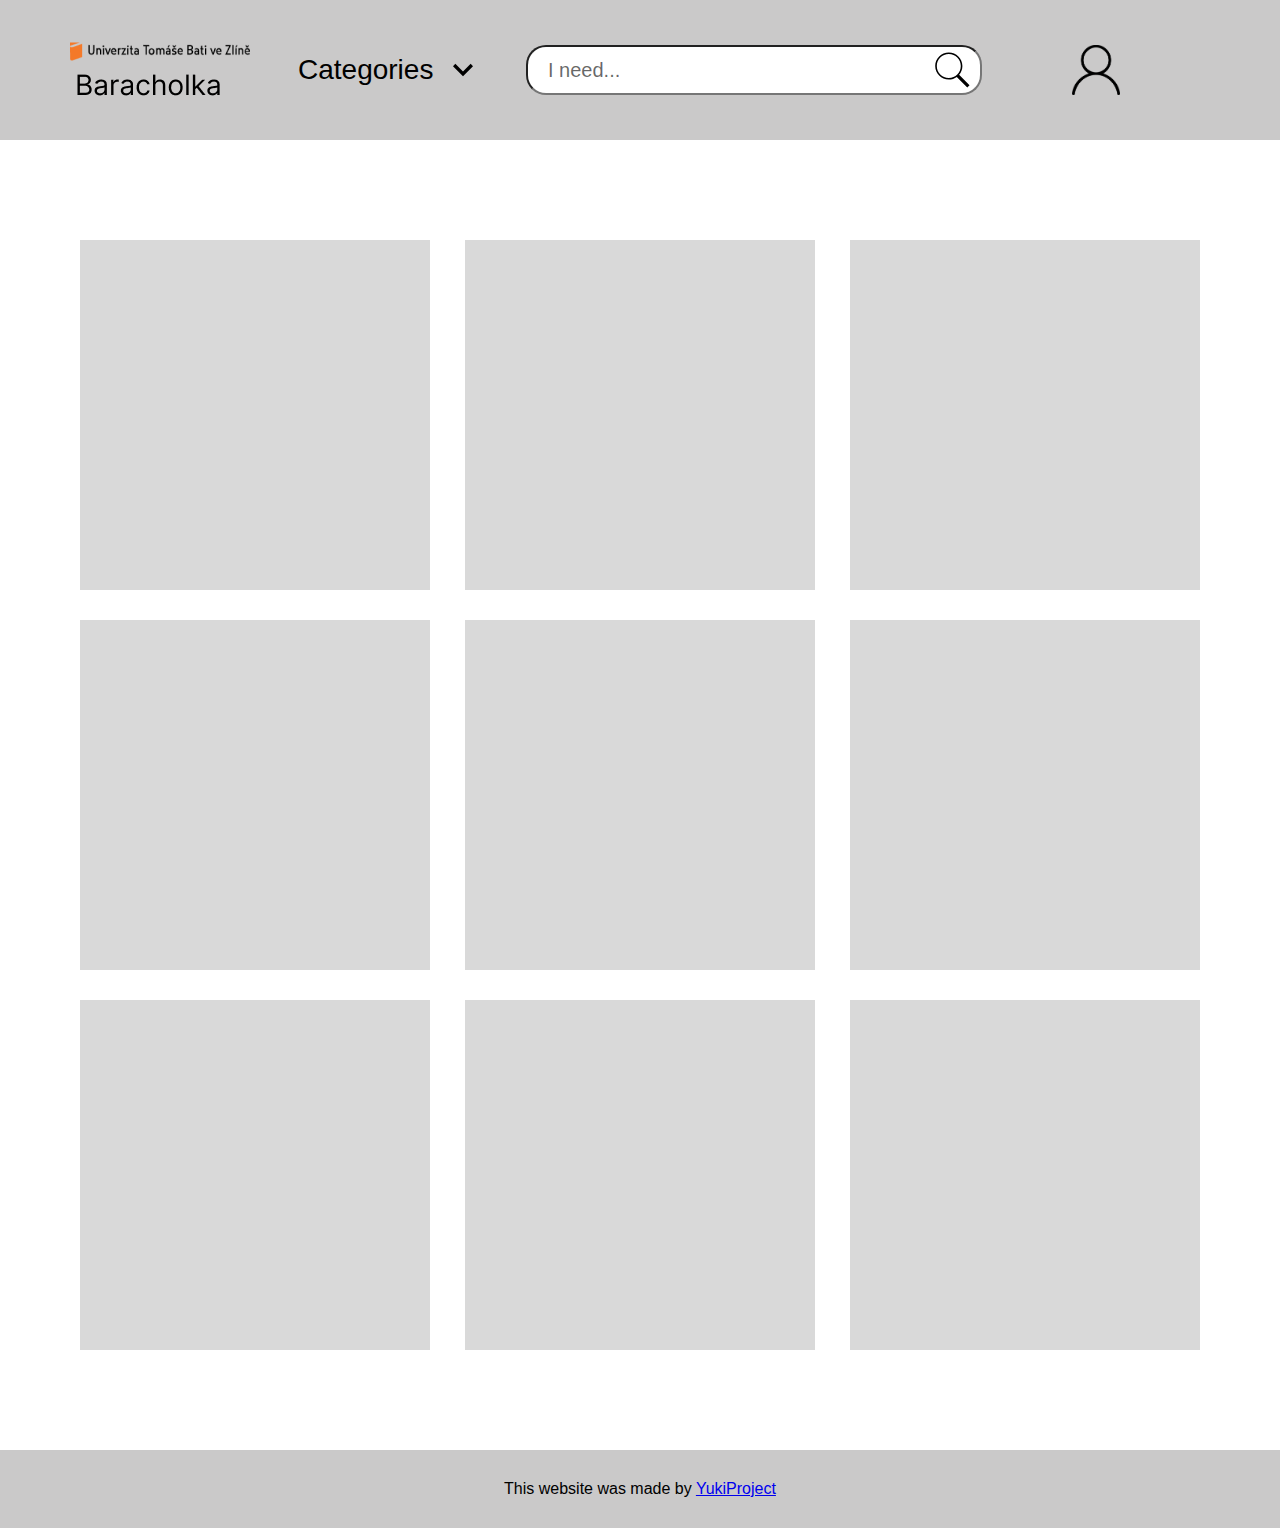
<file: Baracholka/index.html>
<!DOCTYPE html><html lang="ru"><head><title>Baracholka</title><meta name="keywords" content=""><meta name="description" content=""><meta http-equiv="content-type" content="text/html; charset=UTF-8"><meta name="robots" content="index"><meta http-equiv="content-language" content="ru"><meta name="viewport" content="width=device-width,initial-scale=1,minimum-scale=1,maximum-scale=1"><link rel="icon" type="image/x-icon" href="#"><link rel="stylesheet" href="css/style.min.css"></head><body><div class="overlay"><div class="modal" data-modal="registration"><div class="modal__close">&times;</div><h2 class="modal__title">Create your account</h2><form action="#" class="modal__form"><input type="email" id="email" name="email" placeholder="email@utb.cz" required> <input type="password" id="create-password" placeholder="Create password" name="password" minlength="8" required> <input type="password" id="confirm-password" placeholder="Confirm password" name="confirm-password" minlength="8" required> <button class="button button_modal">Create account!</button></form><hr><div class="modal__links"><p>Already have an account?</p><a href="#" class="open-modal" data-modal="authorization">Log In</a></div></div><div class="modal" data-modal="authorization"><div class="modal__close">&times;</div><h2 class="modal__title">Authorization</h2><form action="#" class="modal__form"><input type="email" id="username" name="username" placeholder="email@utb.cz" required> <input type="password" id="enter-password" placeholder="Create password" name="create-password" minlength="8" required><div class="modal__checkbox"><input type="checkbox" id="remember-me" name="remember-me"> <label for="remember-me">Remember me</label></div><button class="button button_modal">Log in</button> <a href="#">Forgot my password :(</a></form><hr><div class="modal__links"><p>Don't have an account?</p><a href="#" class="open-modal" data-modal="registration">Create new account!</a></div></div></div><header class="header"><div class="container"><div class="header__wrapper"><a href="#" class="header__logo"><img src="icons/logo.png" alt="UTB Baracholka"></a><nav><ul class="menu"><li class="menu__item"><a href="#" class="menu__link">Categories</a><div class="submenues__wrapper"><ul class="submenu"><li class="submenu__item"><a href="#" class="submenu__link">Electronics</a><ul class="subsubmenu"><li class="subsubmenu__item">Consumer electronics</li><li class="subsubmenu__item">Consumer electronics</li><li class="subsubmenu__item">Consumer electronics</li><li class="subsubmenu__item">Consumer electronics</li></ul></li><li class="submenu__item"><a href="#" class="submenu__link">Категория 2</a><ul class="subsubmenu"><li class="subsubmenu__item">Consumer electronics</li><li class="subsubmenu__item">Consumer electronics</li><li class="subsubmenu__item">Consumer electronics</li><li class="subsubmenu__item">Consumer electronics</li></ul></li><li class="submenu__item"><a href="#" class="submenu__link">Категория 3</a></li></ul><ul class="submenu"><li class="submenu__item"><a href="#" class="submenu__link">Категория 1</a></li><li class="submenu__item"><a href="#" class="submenu__link">Категория 2</a></li><li class="submenu__item"><a href="#" class="submenu__link">Категория 3</a></li></ul></div></li></ul></nav><form action="#" class="search-form"><input type="text" name="search-bar" placeholder="I need..." class="search-form__input"> <button type="submit" class="search-form__button"><img src="icons/find_icon.svg" alt="search"></button></form><div class="header__profile open-modal" data-modal="registration"><img src="icons/profile_icon.png" alt="Иконка профиля" class="profile-link__icon"></div></div></div></header><section class="catalog"><div class="container"><div class="catalog__wrapper"><article class="catalog__item"></article><article class="catalog__item"></article><article class="catalog__item"></article><article class="catalog__item"></article><article class="catalog__item"></article><article class="catalog__item"></article><article class="catalog__item"></article><article class="catalog__item"></article><article class="catalog__item"></article></div></div></section><footer class="footer"><div class="container"><p class="footer__link">This website was made by <a href="#">YukiProject</a></p></div></footer><script src="js/script.js"></script></body></html>
</file>
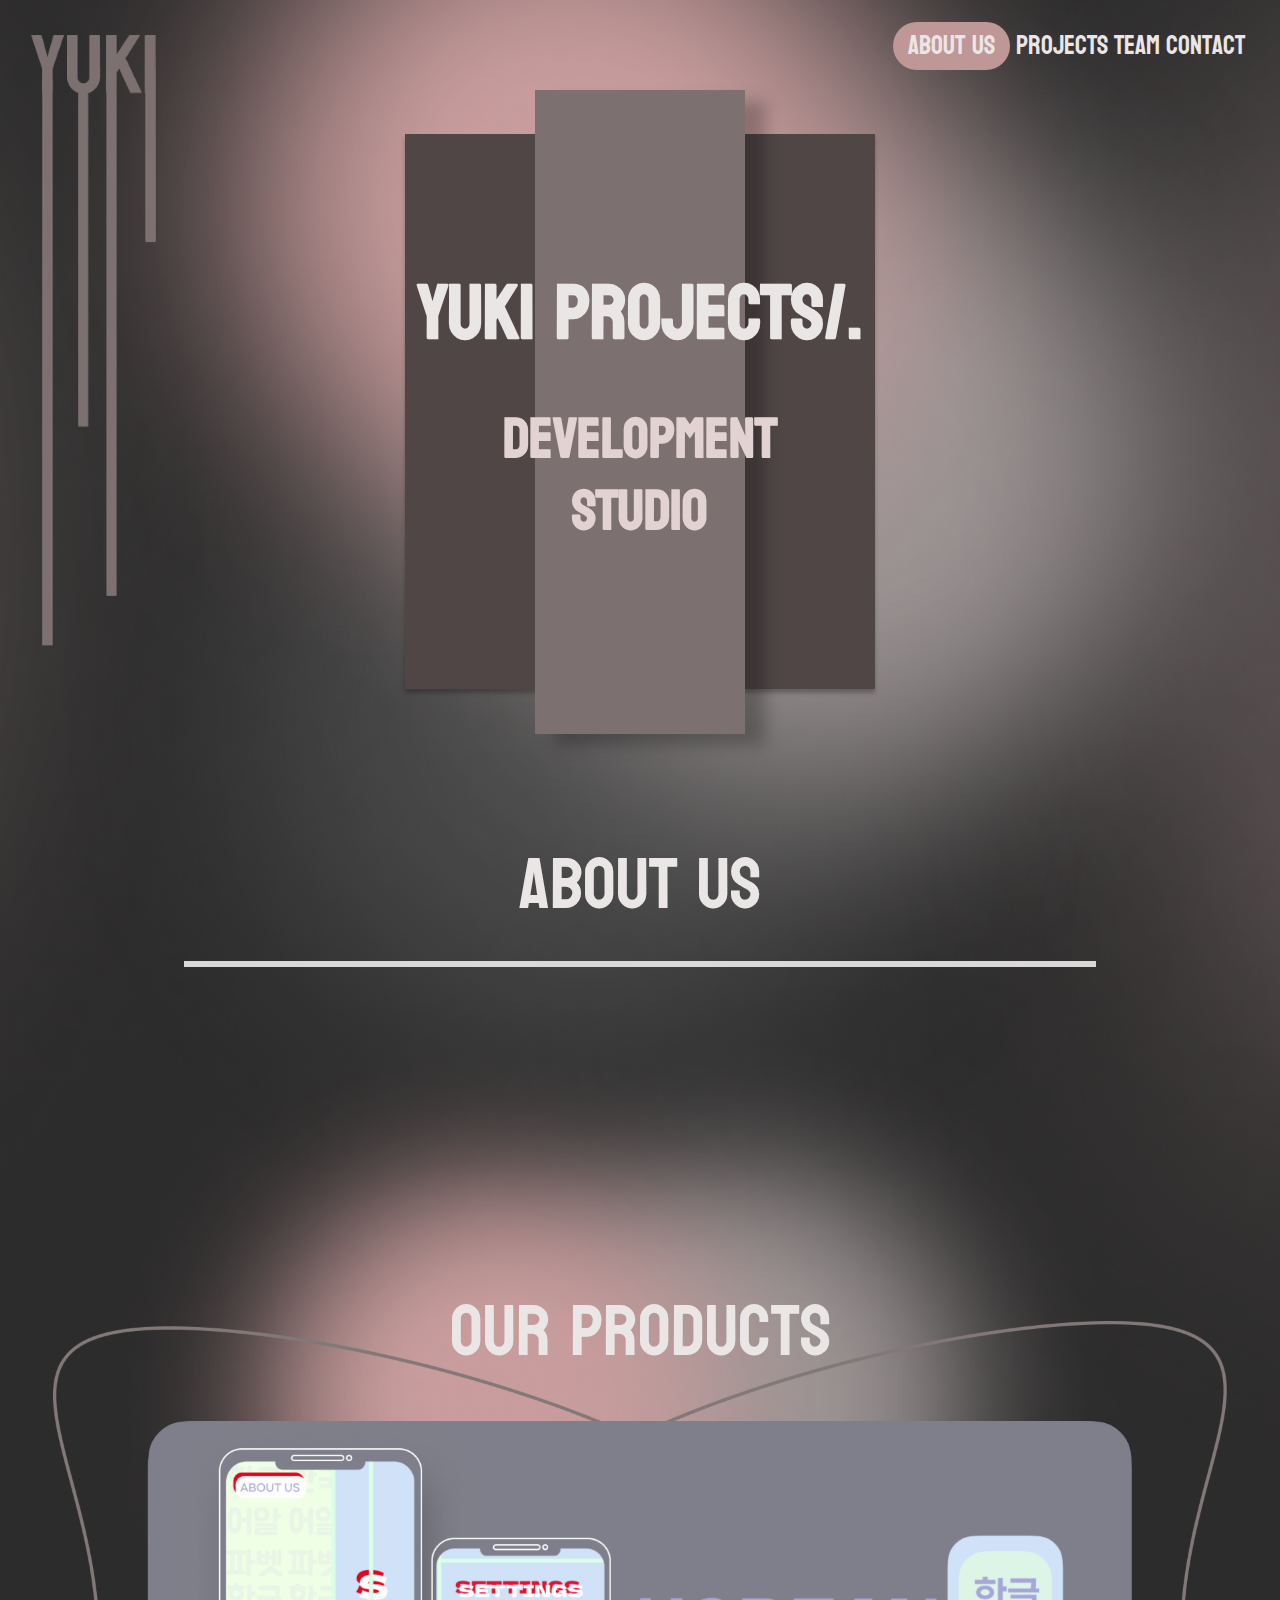
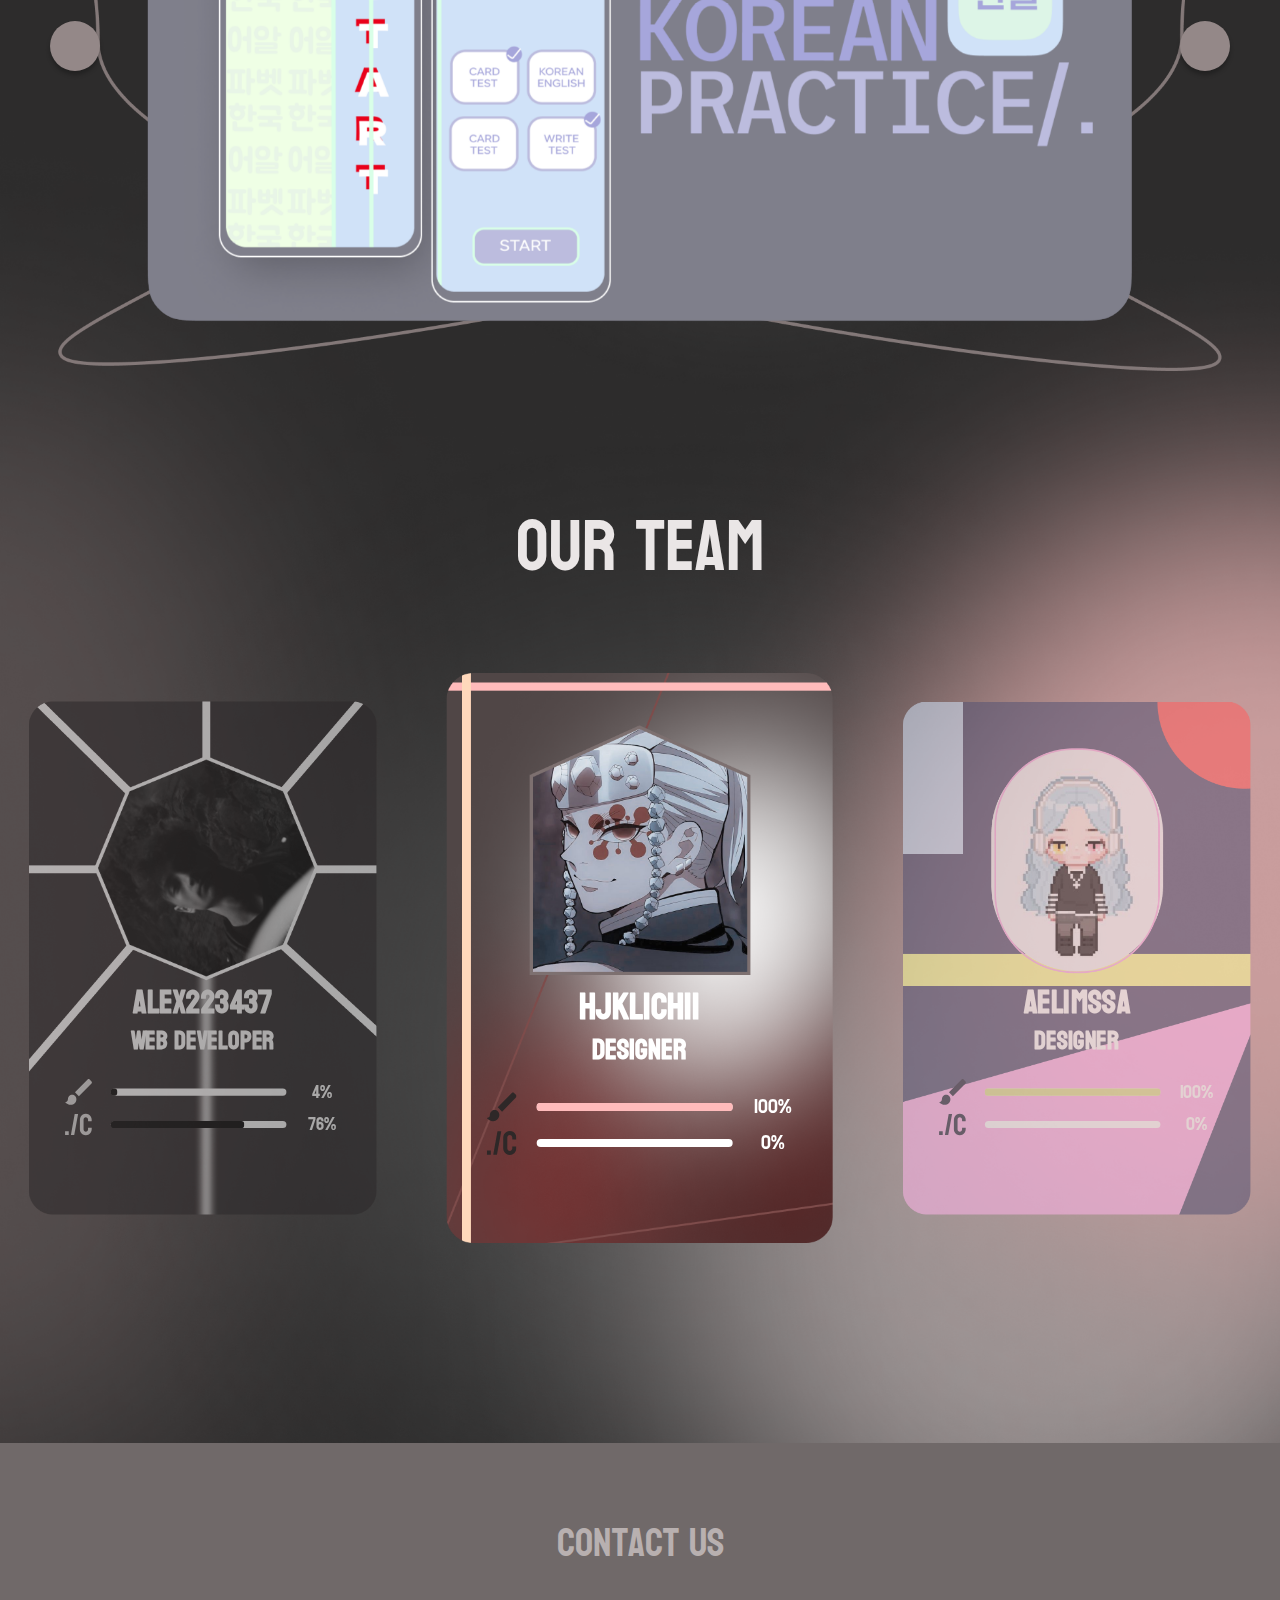
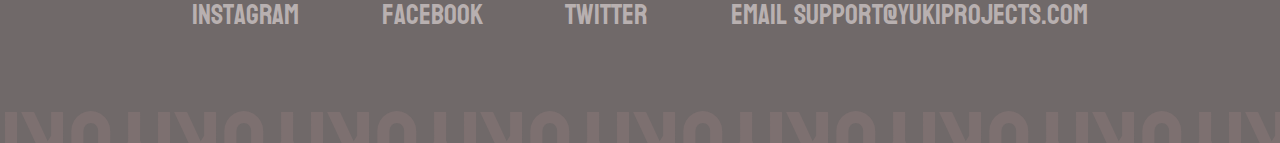
<file: Yuki/index.html>
<!DOCTYPE html><html lang="en"><head><title>Yuki Projects</title><meta name="keywords" content=""><meta name="description" content=""><meta http-equiv="content-type" content="text/html; charset=UTF-8"><meta name="robots" content="index"><meta http-equiv="content-language" content="ru"><meta name="viewport" content="width=device-width,initial-scale=1,minimum-scale=1,maximum-scale=1"><link rel="icon" type="image/x-icon" href="#"><link rel="apple-touch-icon" sizes="180x180" href="icons/favicon/apple-touch-icon.png"><link rel="icon" type="image/png" sizes="32x32" href="icons/favicon/favicon-32x32.png"><link rel="icon" type="image/png" sizes="16x16" href="icons/favicon/favicon-16x16.png"><link rel="manifest" href="icons/favicon/site.webmanifest"><link rel="mask-icon" href="icons/favicon/safari-pinned-tab.svg" color="#7d7070"><meta name="msapplication-TileColor" content="#da532c"><meta name="theme-color" content="#ffffff"><link rel="stylesheet" href="libs/swiper/swiper-bundle.min.css"><link rel="stylesheet" href="css/style.min.css"></head><body><svg xmlns="http://www.w3.org/2000/svg" style="display: none"><symbol id="brush" viewBox="0 0 89 86"><path d="M87.399 7.71582L81.1636 1.38247C79.4419 -0.460823 76.4173 -0.460823 74.6025 1.38247L32.9093 43.7309L45.7058 56.7284L87.399 14.38C89.2137 12.5367 89.2137 9.46458 87.399 7.71582ZM23.6028 52.002C19.9005 52.002 16.3497 53.4959 13.7318 56.155C11.1138 58.8141 9.64307 62.4206 9.64307 66.1812C9.64307 72.3727 4.24529 75.634 0.336555 75.634C4.61755 81.4002 11.9697 85.0867 18.9496 85.0867C23.8861 85.0867 28.6203 83.0949 32.111 79.5494C35.6016 76.0039 37.5626 71.1952 37.5626 66.1812C37.5626 62.4206 36.0918 58.8141 33.4739 56.155C30.8559 53.4959 27.3052 52.002 23.6028 52.002Z"/></symbol></svg> <svg xmlns="http://www.w3.org/2000/svg" style="display: none"><symbol id="code" viewBox="0 0 65 53"><path d="M8.7234 51.7812H0.493523C0.30433 51.7812 0.209734 51.6867 0.209734 51.4975V43.2676C0.209734 43.0784 0.30433 42.9838 0.493523 42.9838H8.7234C8.91259 42.9838 9.00719 43.0784 9.00719 43.2676V51.4975C9.00719 51.6867 8.91259 51.7812 8.7234 51.7812ZM22.026 51.7812H14.612C14.3992 51.7812 14.3046 51.663 14.3282 51.4265L23.3385 1.51516C23.3858 1.32597 23.5041 1.23137 23.6933 1.23137H31.2491C31.4856 1.23137 31.5802 1.32597 31.5329 1.51516L22.3807 51.4265C22.3571 51.663 22.2388 51.7812 22.026 51.7812ZM50.0501 52.4907C47.4251 52.4907 45.0247 51.8285 42.849 50.5042C40.6969 49.1799 38.9824 47.4062 37.7053 45.1832C36.4519 42.9365 35.8252 40.4415 35.8252 37.6982L35.8962 15.0306C35.8962 12.3346 36.511 9.89875 37.7408 7.72304C38.9706 5.52368 40.6615 3.76182 42.8135 2.43747C44.9892 1.08948 47.4014 0.415477 50.0501 0.415477C52.7461 0.415477 55.1465 1.06583 57.2513 2.36653C59.3797 3.66722 61.0706 5.42908 62.324 7.65209C63.6011 9.85145 64.2396 12.311 64.2396 15.0306V18.3651C64.2396 18.5543 64.145 18.6489 63.9558 18.6489H55.7969C55.6077 18.6489 55.5131 18.5543 55.5131 18.3651V15.0306C55.5131 13.4225 54.9928 12.039 53.9522 10.8802C52.9117 9.72138 51.611 9.14198 50.0501 9.14198C48.3238 9.14198 46.9994 9.73321 46.0771 10.9157C45.1548 12.0981 44.6936 13.4698 44.6936 15.0306V37.6982C44.6936 39.4719 45.2139 40.9263 46.2545 42.0615C47.295 43.173 48.5602 43.7287 50.0501 43.7287C51.611 43.7287 52.9117 43.1139 53.9522 41.8841C54.9928 40.6307 55.5131 39.2354 55.5131 37.6982V34.3282C55.5131 34.139 55.6077 34.0444 55.7969 34.0444H64.0267C64.2159 34.0444 64.3105 34.139 64.3105 34.3282V37.6982C64.3105 40.4179 63.672 42.901 62.395 45.1477C61.0943 47.3707 59.3797 49.1562 57.2513 50.5042C55.1229 51.8285 52.7225 52.4907 50.0501 52.4907Z"/></symbol></svg> <svg xmlns="http://www.w3.org/2000/svg" style="display: none"><symbol id="twitch" viewBox="0 0 80 94"><path d="M38.3208 18.673H44.9942V38.6463H38.3208M56.6608 18.673H63.3342V38.6463H56.6608M16.6675 0.333008L0.00750732 16.993V77.0063H19.9808V93.6664L36.6875 77.0063H49.9875L79.9942 46.9997V0.333008M73.3208 43.6863L60.0208 56.9863H46.6742L35.0075 68.653V56.9863H19.9808V7.00634H73.3208V43.6863Z"/></symbol></svg> <svg xmlns="http://www.w3.org/2000/svg" style="display: none"><symbol id="instagram" viewBox="0 0 101 101"><path fill-rule="evenodd" clip-rule="evenodd" d="M29.4161 0.300307C34.7549 0.0556022 36.4567 0 50.0511 0C63.6482 0 65.3472 0.0583777 70.6831 0.300307C76.0135 0.542235 79.6536 1.39033 82.8373 2.62768C86.1766 3.88492 89.2015 5.8548 91.7018 8.40026C94.2476 10.9002 96.2178 13.9254 97.4745 17.2649C98.7117 20.4487 99.5571 24.0885 99.8019 29.4161C100.047 34.7549 100.102 36.4567 100.102 50.0511C100.102 63.6454 100.044 65.3472 99.8019 70.6863C99.5598 76.0135 98.7117 79.6536 97.4745 82.8373C96.1955 86.127 94.4824 88.9212 91.7018 91.7018C89.202 94.2476 86.1766 96.2178 82.8373 97.4745C79.6536 98.7117 76.0135 99.5571 70.6863 99.8019C65.3472 100.047 63.6454 100.102 50.0511 100.102C36.4567 100.102 34.7549 100.044 29.4161 99.8019C24.0885 99.5598 20.4487 98.7117 17.2649 97.4745C13.9754 96.1955 11.1809 94.4824 8.40026 91.7018C5.85434 89.202 3.88433 86.1766 2.62768 82.8373C1.39033 79.6536 0.545011 76.0135 0.300307 70.6863C0.0556022 65.3472 0 63.6482 0 50.0511C0 36.4539 0.0583777 34.7549 0.300307 29.4189C0.542235 24.0885 1.39033 20.4487 2.62768 17.2649C3.88492 13.9256 5.8548 10.9006 8.40026 8.40026C10.9002 5.85434 13.9254 3.88433 17.2649 2.62768C20.4487 1.39033 24.0885 0.545011 29.4161 0.300307ZM70.2772 9.30951C64.9995 9.07035 63.4147 9.01752 50.0511 9.01752C36.6875 9.01752 35.1025 9.07035 29.8249 9.30951C24.9449 9.53196 22.295 10.3467 20.5321 11.0335C18.1964 11.94 16.528 13.0244 14.7762 14.7762C13.0272 16.528 11.94 18.1964 11.0335 20.5321C10.3467 22.295 9.53196 24.9449 9.30951 29.8249C9.07035 35.1025 9.01752 36.6875 9.01752 50.0511C9.01752 63.4147 9.07035 64.9995 9.30951 70.2772C9.53196 75.1572 10.3467 77.8072 11.0335 79.5703C11.8353 81.7444 13.1143 83.7109 14.7762 85.3262C16.391 86.9879 18.3579 88.2669 20.5321 89.0687C22.295 89.7557 24.9449 90.5702 29.8249 90.7927C35.1025 91.032 36.6847 91.0848 50.0511 91.0848C63.4175 91.0848 64.9995 91.032 70.2772 90.7927C75.1572 90.5702 77.8072 89.7557 79.5703 89.0687C81.9059 88.1623 83.5744 87.078 85.3262 85.3262C86.9879 83.7114 88.2669 81.7444 89.0687 79.5703C89.7557 77.8072 90.5702 75.1572 90.7927 70.2772C91.032 64.9995 91.0848 63.4147 91.0848 50.0511C91.0848 36.6875 91.032 35.1025 90.7927 29.8249C90.5702 24.9449 89.7557 22.295 89.0687 20.5321C88.1623 18.1964 87.078 16.528 85.3262 14.7762C83.5744 13.0272 81.9059 11.94 79.5703 11.0335C77.8072 10.3467 75.1572 9.53196 70.2772 9.30951ZM43.6605 65.48C45.6866 66.3195 47.858 66.7513 50.0511 66.7513C54.4806 66.7513 58.7281 64.9918 61.86 61.86C64.9923 58.7281 66.7518 54.4802 66.7518 50.0511C66.7518 45.622 64.9923 41.3741 61.86 38.2421C58.7281 35.1102 54.4806 33.3507 50.0511 33.3507C47.858 33.3507 45.6866 33.7827 43.6605 34.6219C41.6339 35.4612 39.793 36.6913 38.2423 38.2421C36.6915 39.7929 35.4613 41.6339 34.6221 43.66C33.7828 45.6862 33.3509 47.858 33.3509 50.0511C33.3509 52.2443 33.7828 54.416 34.6221 56.4422C35.4613 58.4683 36.6915 60.3093 38.2423 61.86C39.793 63.4107 41.6339 64.641 43.6605 65.48ZM31.86 31.8598C36.6846 27.0352 43.2282 24.3248 50.0511 24.3248C56.8744 24.3248 63.4179 27.0352 68.2424 31.8598C73.0669 36.6845 75.7774 43.2282 75.7774 50.0511C75.7774 56.874 73.0669 63.4175 68.2424 68.2424C63.4179 73.0669 56.8744 75.7774 50.0511 75.7774C43.2282 75.7774 36.6846 73.0669 31.86 68.2424C27.0354 63.4175 24.325 56.874 24.325 50.0511C24.325 43.2282 27.0354 36.6845 31.86 31.8598ZM81.4818 28.1577C82.6221 27.0173 83.2627 25.4705 83.2627 23.8577C83.2627 22.2448 82.6221 20.698 81.4818 19.5576C80.3411 18.4172 78.7945 17.7765 77.1815 17.7765C75.569 17.7765 74.0219 18.4172 72.8817 19.5576C71.741 20.698 71.1003 22.2448 71.1003 23.8577C71.1003 25.4705 71.741 27.0173 72.8817 28.1577C74.0219 29.2982 75.569 29.9389 77.1815 29.9389C78.7945 29.9389 80.3411 29.2982 81.4818 28.1577Z"/></symbol></svg> <svg xmlns="http://www.w3.org/2000/svg" style="display: none"><symbol id="pinterest" viewBox="0 0 84 84"><path d="M29.6667 81.7506C33.6667 82.959 37.7084 83.6673 42 83.6673C53.0507 83.6673 63.6488 79.2775 71.4628 71.4634C79.2768 63.6494 83.6667 53.0513 83.6667 42.0006C83.6667 36.5289 82.589 31.1107 80.495 26.0555C78.4011 21.0003 75.3319 16.407 71.4628 12.5379C67.5937 8.66876 63.0004 5.59962 57.9452 3.50567C52.8899 1.41172 47.4718 0.333984 42 0.333984C36.5283 0.333984 31.1101 1.41172 26.0549 3.50567C20.9997 5.59962 16.4064 8.66876 12.5373 12.5379C4.72324 20.3519 0.333374 30.95 0.333374 42.0006C0.333374 59.709 11.4584 74.9173 27.1667 80.9173C26.7917 77.6673 26.4167 72.2923 27.1667 68.584L31.9584 48.0006C31.9584 48.0006 30.75 45.584 30.75 41.7506C30.75 36.0006 34.3334 31.709 38.4167 31.709C42 31.709 43.6667 34.334 43.6667 37.709C43.6667 41.2923 41.2917 46.4173 40.0834 51.334C39.375 55.4173 42.25 59.0006 46.4167 59.0006C53.8334 59.0006 59.5834 51.084 59.5834 39.9173C59.5834 29.9173 52.4167 23.084 42.125 23.084C30.375 23.084 23.4584 31.834 23.4584 41.0423C23.4584 44.6256 24.625 48.2506 26.5417 50.6256C26.9167 50.8756 26.9167 51.209 26.7917 51.834L25.5834 56.3756C25.5834 57.084 25.125 57.334 24.4167 56.834C19.0834 54.5007 16 46.9173 16 40.7923C16 27.6256 25.3334 15.6673 43.3334 15.6673C57.6667 15.6673 68.8334 25.959 68.8334 39.6257C68.8334 53.959 59.9584 65.459 47.25 65.459C43.2084 65.459 39.25 63.2923 37.8334 60.7506L35.0417 70.6256C34.0834 74.209 31.4584 79.0006 29.6667 81.8756V81.7506Z"/></symbol></svg> <svg xmlns="http://www.w3.org/2000/svg" style="display: none"><symbol id="telegram" viewBox="0 0 106 106"><path d="M53 0C23.744 0 0 23.744 0 53C0 82.256 23.744 106 53 106C82.256 106 106 82.256 106 53C106 23.744 82.256 0 53 0ZM77.592 36.04C76.797 44.414 73.352 64.766 71.603 74.147C70.861 78.122 69.377 79.447 67.999 79.606C64.925 79.871 62.593 77.592 59.625 75.631C54.961 72.557 52.311 70.649 47.806 67.681C42.559 64.236 45.951 62.328 48.972 59.254C49.767 58.459 63.335 46.11 63.6 44.997C63.6368 44.8284 63.6319 44.6534 63.5857 44.4872C63.5396 44.3209 63.4535 44.1684 63.335 44.043C63.017 43.778 62.593 43.884 62.222 43.937C61.745 44.043 54.325 48.972 39.856 58.724C37.736 60.155 35.828 60.897 34.132 60.844C32.224 60.791 28.62 59.784 25.917 58.883C22.578 57.823 19.981 57.24 20.193 55.385C20.299 54.431 21.624 53.477 24.115 52.47C39.591 45.739 49.873 41.287 55.014 39.167C69.748 33.019 72.769 31.959 74.783 31.959C75.207 31.959 76.214 32.065 76.85 32.595C77.38 33.019 77.539 33.602 77.592 34.026C77.539 34.344 77.645 35.298 77.592 36.04Z"/></symbol></svg> <svg xmlns="http://www.w3.org/2000/svg" style="display: none"><symbol id="github" viewBox="0 0 107 104"><path d="M53.289 0C46.291 0 39.3615 1.37836 32.8962 4.05638C26.4308 6.7344 20.5563 10.6596 15.608 15.608C5.61436 25.6016 0 39.1559 0 53.289C0 76.8427 15.2939 96.8261 36.4497 103.913C39.1141 104.34 39.9667 102.688 39.9667 101.249V92.2432C25.2057 95.4405 22.0616 85.1025 22.0616 85.1025C19.6103 78.921 16.1466 77.269 16.1466 77.269C11.2973 73.9651 16.5196 74.0717 16.5196 74.0717C21.8485 74.4447 24.6728 79.5604 24.6728 79.5604C29.3089 87.6604 37.1424 85.2624 40.1799 83.9834C40.6595 80.5196 42.045 78.1749 43.5371 76.8427C31.7069 75.5105 19.2906 70.9276 19.2906 50.6245C19.2906 44.7094 21.3156 39.9667 24.7794 36.1832C24.2465 34.851 22.3814 29.3089 25.3123 22.1149C25.3123 22.1149 29.7885 20.6761 39.9667 27.5504C44.1766 26.378 48.7594 25.7919 53.289 25.7919C57.8185 25.7919 62.4014 26.378 66.6112 27.5504C76.7894 20.6761 81.2657 22.1149 81.2657 22.1149C84.1966 29.3089 82.3315 34.851 81.7986 36.1832C85.2624 39.9667 87.2873 44.7094 87.2873 50.6245C87.2873 70.9809 74.8177 75.4572 62.9343 76.7894C64.8527 78.4414 66.6112 81.692 66.6112 86.6479V101.249C66.6112 102.688 67.4638 104.393 70.1816 103.913C91.3373 96.7728 106.578 76.8427 106.578 53.289C106.578 46.291 105.2 39.3615 102.522 32.8962C99.8435 26.4308 95.9183 20.5563 90.97 15.608C86.0216 10.6596 80.1471 6.7344 73.6818 4.05638C67.2165 1.37836 60.287 0 53.289 0Z"/></symbol></svg> <svg xmlns="http://www.w3.org/2000/svg" style="display: none"><symbol id="behance" viewBox="0 0 101 62"><path d="M90.7217 8.63639H65.4243V2.59092H90.7217V8.63639ZM48.6321 34.1137C50.3767 36.5607 51.2491 39.5835 51.2491 43.1819C51.2491 46.4926 50.304 49.8032 48.414 53.1138C46.6694 55.4168 45.2155 57.0002 44.0524 57.8638C41.7262 59.4471 39.3273 60.4547 36.8557 60.8865C34.5295 61.4623 31.6218 61.7502 28.1325 61.7502H0V0H30.0952C37.8007 0 43.1801 2.1591 46.2332 6.47729C48.1232 8.92427 49.0682 12.0909 49.0682 15.9773C49.0682 20.0076 48.1232 23.0304 46.2332 25.0455C44.9247 26.6289 43.3254 27.7804 41.4354 28.5001C44.7793 29.7955 47.1782 31.6668 48.6321 34.1137ZM14.3934 24.3978H27.4782C29.9498 24.3978 32.2033 23.894 34.2387 22.8864C35.838 21.7349 36.6376 19.8637 36.6376 17.2728C36.6376 14.394 35.5472 12.5228 33.3664 11.6591C31.1856 10.9394 28.714 10.5796 25.9517 10.5796H14.3934V24.3978ZM37.9461 42.3183C37.9461 39.1516 36.6376 36.9206 34.0207 35.6251C32.276 34.9054 30.1679 34.5456 27.6963 34.5456H14.3934V51.1706H27.4782C29.9498 51.1706 32.0579 50.8108 33.8026 50.0911C36.5649 48.6517 37.9461 46.0607 37.9461 42.3183ZM100.099 32.1706C100.39 35.0493 100.463 38.0001 100.317 41.0229H67.8232C67.9686 45.485 69.4952 48.5797 72.4029 50.307C74.293 51.4585 76.4738 52.0342 78.9454 52.0342C81.7077 52.0342 83.8885 51.3145 85.4878 49.8751C86.3601 49.1554 87.1598 48.1479 87.8867 46.8524H99.8811C99.445 49.4433 97.9911 52.1782 95.5195 55.057C91.3033 59.2312 85.6332 61.3184 78.5092 61.3184C72.5483 61.3184 67.3144 59.5191 62.8074 55.9206C58.3003 52.3221 56.0468 46.4206 56.0468 38.216C56.0468 30.4433 58.0823 24.5417 62.1531 20.5114C66.224 16.4811 71.5306 14.466 78.073 14.466C81.8531 14.466 85.4151 15.1137 88.759 16.4091C91.9575 17.9925 94.5018 20.2235 96.3918 23.1023C98.1365 25.4054 99.3723 28.4281 100.099 32.1706ZM88.3228 33.2501C88.0321 30.0834 86.9417 27.7804 85.0516 26.341C83.1616 24.7577 80.8354 23.966 78.073 23.966C75.1653 23.966 72.8391 24.8296 71.0944 26.5569C69.4952 28.1402 68.4775 30.3713 68.0413 33.2501H88.3228Z"/></symbol></svg> <a href="#" class="logo"><img src="icons/logo.png" alt="Yuki Logo"></a><nav><ul class="menu"><li><a href="#about" class="menu__link">about us</a></li><li><a href="#projects" class="menu__link">projects</a></li><li><a href="#team" class="menu__link">team</a></li><li><a href="#contacts" class="menu__link">contact</a></li></ul></nav><section class="promo" id="promo"><div class="promo__content"><div class="promo__content_child"></div><div class="promo__content_descr"><h1 class="promo__title">YUKI projects/.</h1><!-- <h2 class="promo__subtitle">Mobile development</h2> --><h2 class="promo__subtitle">Development<br>studio</h2></div></div></section><section class="about" id="about"><div class="about__container"><h2 class="title title_about">about us</h2><div class="about__txt"><span class="line"></span><article class="anim-item"><h2 class="anim-item">hi we are - <span>Yuki Projects!</span></h2><p class="anim-item">Our team of <span>young</span> and <span>ambitious developers</span> and <span>designers</span> is driven to push the boundaries of what's possible. We started with a simple goal – to master our skills and build a portfolio of impressive projects. But with a growing staff and expanding vision, <span>Yuki Projects</span> has evolved into a <span>full-fledged development studio</span>.</p><br><p class="anim-item">Our team is made up of <span>specialists</span> in <span>web app development</span>, <span>mobile app development</span>, <span>video games</span>, and <span>design</span>.</p><br><p class="anim-item">We have <span>big plans</span> for the future, and the sky's the limit for Yuki Projects. <span>Join us</span> on this exciting journey and <span>let's build</span> something great <span>together</span>.</p></article></div></div></section><section class="products"><h2 class="title title_products" id="projects">our products</h2><div class="products-content"><div class="products-carousel"><div class="swiper-wrapper carousel__slider"><div class="swiper-slide"><img class="desktop open-modal" src="img/slider/slide1.png" alt="slide 1" data-modal="korean"><img class="mobile open-modal" src="img/slider/slide1_mobile.png" alt="slide1" data-modal="korean"></div><div class="swiper-slide"><img class="desktop open-modal" src="img/slider/slide2.png" alt="slide 2" data-modal="kana"><img class="mobile open-modal" src="img/slider/slide2_mobile.png" alt="slide2" data-modal="kana"></div></div></div><div class="products-carousel__button products-carousel__button_next"></div><div class="products-carousel__button products-carousel__button_prev"></div></div></section><section class="team" id="team"><h2 class="title">our team</h2><div class="team-carousel"><div class="swiper-wrapper"><div class="swiper-slide team__item"><article class="team__card team__card_sashu open-modal" data-modal="sashu"><div class="team__person"><div class="team__photo"><img src="img/teamslider/sashu.png" alt="Sashu avatar"></div><h2 class="team__name">HJKLICHII</h2><h3 class="team__role">Designer</h3></div><div class="skillbars"><div class="skillbars__item"><svg class="skillbars__icon"><use xlink:href="#brush"/></svg><div class="skillbars__item__bar"><span class="sashu"></span></div><div class="skillbars__item__procent">100%</div></div><div class="skillbars__item"><svg class="skillbars__icon"><use xlink:href="#code"/></svg><div class="skillbars__item__bar"><span class="sashu"></span></div><div class="skillbars__item__procent">0%</div></div></div></article></div><div class="swiper-slide team__item"><article class="team__card team__card_sasha open-modal" data-modal="sasha"><div class="team__person"><div class="team__photo"><img src="img/teamslider/sasha.png" alt="Sasha avatar"></div><h2 class="team__name">aelimssa</h2><h3 class="team__role">Designer</h3></div><div class="skillbars"><div class="skillbars__item"><svg class="skillbars__icon"><use xlink:href="#brush"/></svg><div class="skillbars__item__bar"><span class="sasha"></span></div><div class="skillbars__item__procent">100%</div></div><div class="skillbars__item"><svg class="skillbars__icon"><use xlink:href="#code"/></svg><div class="skillbars__item__bar"><span class="sasha"></span></div><div class="skillbars__item__procent">0%</div></div></div></article></div><div class="swiper-slide team__item"><article class="team__card team__card_ilya open-modal" data-modal="ilya"><div class="team__person"><div class="team__photo"><img src="img/teamslider/ilya.png" alt="Ilya avatar"></div><h2 class="team__name">BEDOLAGA</h2><h3 class="team__role">Developer</h3></div><div class="skillbars"><div class="skillbars__item"><svg class="skillbars__icon"><use xlink:href="#brush"/></svg><div class="skillbars__item__bar"><span class="ilya"></span></div><div class="skillbars__item__procent">0%</div></div><div class="skillbars__item"><svg class="skillbars__icon"><use xlink:href="#code"/></svg><div class="skillbars__item__bar"><span class="ilya"></span></div><div class="skillbars__item__procent">100%</div></div></div></article></div><div class="swiper-slide team__item"><article class="team__card team__card_anton open-modal" data-modal="anton"><div class="team__person"><div class="team__photo"><img src="img/teamslider/anton.png" alt="Anton avatar"></div><h2 class="team__name">allon</h2><h3 class="team__role">Developer</h3></div><div class="skillbars"><div class="skillbars__item"><svg class="skillbars__icon"><use xlink:href="#brush"/></svg><div class="skillbars__item__bar"><span class="anton"></span></div><div class="skillbars__item__procent">0%</div></div><div class="skillbars__item"><svg class="skillbars__icon"><use xlink:href="#code"/></svg><div class="skillbars__item__bar"><span class="anton"></span></div><div class="skillbars__item__procent">100%</div></div></div></article></div><div class="swiper-slide team__item"><article class="team__card team__card_ivan open-modal" data-modal="ivan"><img class="sakura" src="img/teamslider/sakura.png" alt="sakura"><div class="team__person"><div class="team__photo"><img src="img/teamslider/ivan.png" alt="Ivan avatar"></div><h2 class="team__name">SantaVC</h2><h3 class="team__role">Developer Team Lead</h3></div><div class="skillbars"><div class="skillbars__item"><svg class="skillbars__icon"><use xlink:href="#brush"/></svg><div class="skillbars__item__bar"><span class="ivan"></span></div><div class="skillbars__item__procent">0%</div></div><div class="skillbars__item"><svg class="skillbars__icon"><use xlink:href="#code"/></svg><div class="skillbars__item__bar"><span class="ivan"></span></div><div class="skillbars__item__procent">100%</div></div></div></article></div><div class="swiper-slide team__item"><article class="team__card team__card_lesha open-modal" data-modal="lesha"><div class="team__person"><div class="team__photo"><img src="img/teamslider/lesha.png" alt="Lesha avatar" style="margin-top: 8px;
                        margin-left: 4px;"></div><h2 class="team__name">Alex223437</h2><h3 class="team__role">Web developer</h3></div><div class="skillbars"><div class="skillbars__item"><svg class="skillbars__icon"><use xlink:href="#brush"/></svg><div class="skillbars__item__bar"><span class="lesha"></span></div><div class="skillbars__item__procent">4%</div></div><div class="skillbars__item"><svg class="skillbars__icon"><use xlink:href="#code"/></svg><div class="skillbars__item__bar"><span class="lesha"></span></div><div class="skillbars__item__procent">76%</div></div></div></article></div></div></div><div class="team__button team__button-prev"></div><div class="team__button team__button-next"></div></section><footer class="footer" id="contacts"><a href="#" class="footer__contact">Contact us</a><div class="footer__links"><div class="footer__links-item"><a href="https://www.instagram.com/yukiprojects" class="footer__link">instagram</a></div><div class="footer__links-item"><a href="https://www.facebook.com/groups/yukiprojects" class="footer__link">facebook</a></div><div class="footer__links-item"><a href="https://twitter.com/YukiProjects" class="footer__link">twitter</a></div><!-- <div class="footer__links-item"></div> --><div class="footer__emails"><a href="mailto:support@yukiprojects.com" class="footer__email">email support@yukiprojects.com</a></div><!-- <div class="footer__email">Emails:</div>
                <div class="footer__emails-item"><a href="mailto:support@yukiprojects.com" class="footer__email">support@yukiprojects.com</a></div>
                <div class="footer__emails-item"><a href="mailto:commercial.offers@yukiprojects.com" class="footer__email">commercial.offers@yukiprojects.com</a></div>
                <div class="footer__emails-item"><a href="mailto:socialnetworks@yukiprojects.com" class="footer__email">socialnetworks@yukiprojects.com</a></div> --></div><div class="footer__yuki">YUKIYUKIYUKIYUKIYUKIYUKIYUKIYUKIYUKIYUKIYUKIYUKIYUKIYUKIYUKIYUKIYUKIYUKIYUKIYUKIYUKIYUKIYUKIYUKIYUKIYUKI</div></footer><div class="overlay" id="overlay-modal"><acticle class="modal modal_team" data-modal="sashu"><div class="modal__projects"><a href="#"><img src="icons/modal_icons/sashu/yp.png" alt="YukiProject"></a><a href="https://play.google.com/store/apps/details?id=com.yukiprojects.kanapractices"><img src="icons/modal_icons/sashu/jap.png" alt="KoreanProject"></a><a href="https://play.google.com/store/apps/details?id=com.yukiprojects.koreanproject"><img src="icons/modal_icons/sashu/kana.png" alt="KanaProject"></a></div><div class="skillbars"><div class="skillbars__item"><svg class="skillbars__icon"><use xlink:href="#brush"/></svg><div class="skillbars__item__bar"><span class="sashu"></span></div><div class="skillbars__item__procent">100%</div></div><div class="skillbars__item"><svg class="skillbars__icon"><use xlink:href="#code"/></svg><div class="skillbars__item__bar"><span class="sashu"></span></div><div class="skillbars__item__procent">0%</div></div></div><div class="modal__links modal__links_two"><a href="https://www.twitch.tv/hjklichii"><svg class="modal__icon"><use xlink:href="#twitch"/></svg> </a><a href="https://www.instagram.com/nelchhh"><svg class="modal__icon"><use xlink:href="#instagram"/></svg></a></div><div class="modal__person"><img src="img/teamslider/sashu.png" alt="HJKLICHII" class="modal__photo"><h2 class="modal__name">HJKLICHII</h2><h3 class="modal__role">Designer</h3></div></acticle><acticle class="modal modal_team modal_team_sasha" data-modal="sasha"><div class="modal__projects"><a href="#"><img src="icons/modal_icons/sasha/yp.png" alt="YukiProject"></a><a href="https://play.google.com/store/apps/details?id=com.yukiprojects.kanapractices"><img src="icons/modal_icons/sasha/jap.png" alt="KoreanProject"></a><a href="https://play.google.com/store/apps/details?id=com.yukiprojects.koreanproject"><img src="icons/modal_icons/sasha/kana.png" alt="KanaProject"></a></div><div class="skillbars skillbars_sasha"><div class="skillbars__item"><svg class="skillbars__icon"><use xlink:href="#brush"/></svg><div class="skillbars__item__bar"><span class="sasha"></span></div><div class="skillbars__item__procent">100%</div></div><div class="skillbars__item"><svg class="skillbars__icon"><use xlink:href="#code"/></svg><div class="skillbars__item__bar"><span class="sasha"></span></div><div class="skillbars__item__procent">0%</div></div></div><div class="modal__links modal__links_vertical"><a href="https://www.instagram.com/aelimssa"><svg class="modal__icon modal__icon_sasha"><use xlink:href="#instagram"/></svg> </a><a href="https://www.behance.net/elliew7/projects"><svg class="modal__icon modal__icon_sasha"><use xlink:href="#behance"/></svg> </a><a href="https://ru.pinterest.com/aelimssa/"><svg class="modal__icon modal__icon_sasha"><use xlink:href="#pinterest"/></svg> </a><a href="https://www.twitch.tv/aelimss"><svg class="modal__icon modal__icon_sasha"><use xlink:href="#twitch"/></svg></a></div><div class="modal__person"><img src="img/teamslider/sasha.png" alt="aelimssa" class="modal__photo"><h2 class="modal__name">aelimssa</h2><h3 class="modal__role">Designer</h3></div></acticle><acticle class="modal modal_team" data-modal="ilya"><div class="modal__projects"><a href="#"><img src="icons/modal_icons/ilya/yp.png" alt="YukiProject"></a><a href="https://play.google.com/store/apps/details?id=com.yukiprojects.kanapractices"><img src="icons/modal_icons/ilya/jap.png" alt="JapaneseProject"></a><a href="https://play.google.com/store/apps/details?id=com.yukiprojects.koreanproject"><img src="icons/modal_icons/ilya/kana.png" alt="KanaProject"></a></div><div class="skillbars"><div class="skillbars__item"><svg class="skillbars__icon"><use xlink:href="#brush"/></svg><div class="skillbars__item__bar"><span class="ilya"></span></div><div class="skillbars__item__procent">0%</div></div><div class="skillbars__item"><svg class="skillbars__icon"><use xlink:href="#code"/></svg><div class="skillbars__item__bar"><span class="ilya"></span></div><div class="skillbars__item__procent">100%</div></div></div><div class="modal__links modal__links_two"><a href="https://t.me/Bed01a"><svg class="modal__icon"><use xlink:href="#telegram"/></svg> </a><a href="https://github.com/Bed01aga"><svg class="modal__icon"><use xlink:href="#github"/></svg></a></div><div class="modal__person"><img src="img/teamslider/ilya.png" alt="Bed01aga" class="modal__photo"><h2 class="modal__name">BEDOLAGA</h2><h3 class="modal__role">Developer</h3></div></acticle><acticle class="modal modal_team" data-modal="anton"><div class="modal__projects"><a href="#"><img src="icons/modal_icons/anton/yp.png" alt="YukiProject"></a><a href="https://play.google.com/store/apps/details?id=com.yukiprojects.kanapractices"><img src="icons/modal_icons/anton/jap.png" alt="JapaneseProject"></a><a href="https://play.google.com/store/apps/details?id=com.yukiprojects.koreanproject"><img src="icons/modal_icons/anton/kana.png" alt="KanaProject"></a></div><div class="skillbars"><div class="skillbars__item"><svg class="skillbars__icon"><use xlink:href="#brush"/></svg><div class="skillbars__item__bar"><span class="anton"></span></div><div class="skillbars__item__procent">0%</div></div><div class="skillbars__item"><svg class="skillbars__icon"><use xlink:href="#code"/></svg><div class="skillbars__item__bar"><span class="anton"></span></div><div class="skillbars__item__procent">100%</div></div></div><div class="modal__links modal__links_two"><a href="https://t.me/Allo211"><svg class="modal__icon"><use xlink:href="#telegram"/></svg> </a><a href="https://github.com/Allo21"><svg class="modal__icon"><use xlink:href="#github"/></svg></a></div><div class="modal__person"><img src="img/teamslider/anton.png" alt="allon" class="modal__photo"><h2 class="modal__name">allon</h2><h3 class="modal__role">Developer</h3></div></acticle><acticle class="modal modal_team" data-modal="ivan"><img src="img/modal/sakura.png" alt="sakura" class="sakura"><div class="modal__projects"><a class="desktop" href="#"><img src="icons/modal_icons/ivan/yp.png" class="desktop" alt="YukiProject"></a><a class="desktop" href="https://play.google.com/store/apps/details?id=com.yukiprojects.kanapractices"><img src="icons/modal_icons/ivan/jap.png" class="desktop" alt="JapaneseProject"></a><a class="desktop" href="https://play.google.com/store/apps/details?id=com.yukiprojects.koreanproject"><img src="icons/modal_icons/ivan/kana.png" class="desktop" alt="KanaProject"></a><a class="mobile" href="#"><img src="icons/modal_icons/ivan/yp_mob.svg" class="mobile" alt="YukiProject"></a><a class="mobile" href="https://play.google.com/store/apps/details?id=com.yukiprojects.kanapractices"><img src="icons/modal_icons/ivan/jap_mob.svg" class="mobile" alt="JapaneseProject"></a><a class="mobile" href="https://play.google.com/store/apps/details?id=com.yukiprojects.koreanproject"><img src="icons/modal_icons/ivan/kana_mob.svg" class="mobile" alt="KanaProject"></a></div><div class="skillbars"><div class="skillbars__item"><svg class="skillbars__icon"><use xlink:href="#brush"/></svg><div class="skillbars__item__bar"><span class="ivan"></span></div><div class="skillbars__item__procent">0%</div></div><div class="skillbars__item"><svg class="skillbars__icon"><use xlink:href="#code"/></svg><div class="skillbars__item__bar"><span class="ivan"></span></div><div class="skillbars__item__procent">100%</div></div></div><div class="modal__links"><a href="https://www.instagram.com/santa.vc"><svg class="modal__icon"><use xlink:href="#instagram"/></svg> </a><a href="https://t.me/SantaVC"><svg class="modal__icon"><use xlink:href="#telegram"/></svg> </a><a href="https://github.com/SantaVC"><svg class="modal__icon"><use xlink:href="#github"/></svg></a></div><div class="modal__person"><img src="img/teamslider/ivan.png" alt="SantaVC" class="modal__photo"><h2 class="modal__name">SantaVC</h2><h3 class="modal__role">Developer Team Lead</h3></div></acticle><acticle class="modal modal_team" data-modal="lesha"><div class="modal__projects modal__projects_center"><a href="#"><img src="icons/modal_icons/lesha/yp.png" alt="YukiProject"></a></div><div class="skillbars"><div class="skillbars__item"><svg class="skillbars__icon"><use xlink:href="#brush"/></svg><div class="skillbars__item__bar"><span class="lesha"></span></div><div class="skillbars__item__procent">4%</div></div><div class="skillbars__item"><svg class="skillbars__icon"><use xlink:href="#code"/></svg><div class="skillbars__item__bar"><span class="lesha"></span></div><div class="skillbars__item__procent">76%</div></div></div><div class="modal__links"><a href="https://www.instagram.com/alexej.sidoryk/"><svg class="modal__icon"><use xlink:href="#instagram"/></svg> </a><a href="https://t.me/aliakseisi"><svg class="modal__icon"><use xlink:href="#telegram"/></svg> </a><a href="https://github.com/Alex223437"><svg class="modal__icon"><use xlink:href="#github"/></svg></a></div><div class="modal__person"><img src="img/teamslider/lesha.png" alt="Alex223437" class="modal__photo"><h2 class="modal__name">alex223437</h2><h3 class="modal__role">Web Developer</h3></div></acticle><div class="modal modal_project" data-modal="korean"><div class="modal__wrapper"><div class="modal__descr"><p>Learn <span>Hangul</span> like never before <span>with Korean Practice</span>, brought to you by <span>Yuki Projects</span>.</p><p>This <span>free mobile application</span> is designed specifically for those looking to <span>master</span> the Korean <span>writing</span> system. From beginners to advanced learners, Korean Practice offers a <span>fun</span> and <span>engaging</span> way to <span>improve</span> your <span>Hangul</span> skills. With <span>interactive quizzes</span>, and <span>progress tracking</span>, you'll be able to track your progress and <span>reach</span> your <span>goals</span> in no time.</p><p><span>Download</span> Korean Practice today and <span>start</span> your <span>journey</span> to fluency in the <span>Korean language!</span></p></div><div class="modal__logo"><img class="desktop" src="img/korean_logo.png" alt="korean app logo"><img src="img/korean_logo_mob.png" alt="korean app logo mobile" class="mobile"></div><a href="https://play.google.com/store/apps/details?id=com.yukiprojects.koreanproject" class="modal__download">DOWNLOAD</a></div></div><div class="modal modal_project" data-modal="kana"><div class="modal__wrapper"><div class="modal__descr" style="background-color: #2D2C2C; color:#fff;"><p>Introducing <span>Kana Practice</span>, brought to you by Yuki Projects - <span>the Japanese language learning</span> tool.</p><p>This free <span>mobile application</span> makes mastering <span>katakana / hiragana easy</span> and <span>fun</span>. Whether you're just starting out or looking to <span>improve</span> your <span>skills</span>, Kana Practice offers a comprehensive and interactive learning experience. With <span>quizzes</span>, and <span>progress tracking</span>, <span>you'll be</span> well on your way to becoming a katakana/hiragana <span>expert</span>.</p><p><span>Download</span> Kana Practice today and <span>start</span> your <span>journey</span> to fluency <span>in the Japanese language!</span></p></div><div class="modal__logo"><img src="img/kana_logo.png" alt="kana app logo" class="desktop"><img src="img/kana_logo_mob.png" alt="kana app logo mobile" class="mobile"></div><a href="https://play.google.com/store/apps/details?id=com.yukiprojects.kanapractices" class="modal__download" style="background-color: #2D2C2C; color: #D3C2DC;">DOWNLOAD</a></div></div></div><script src="libs/swiper/swiper-bundle.min.js"></script><script src="js/script.js"></script></body></html>
</file>
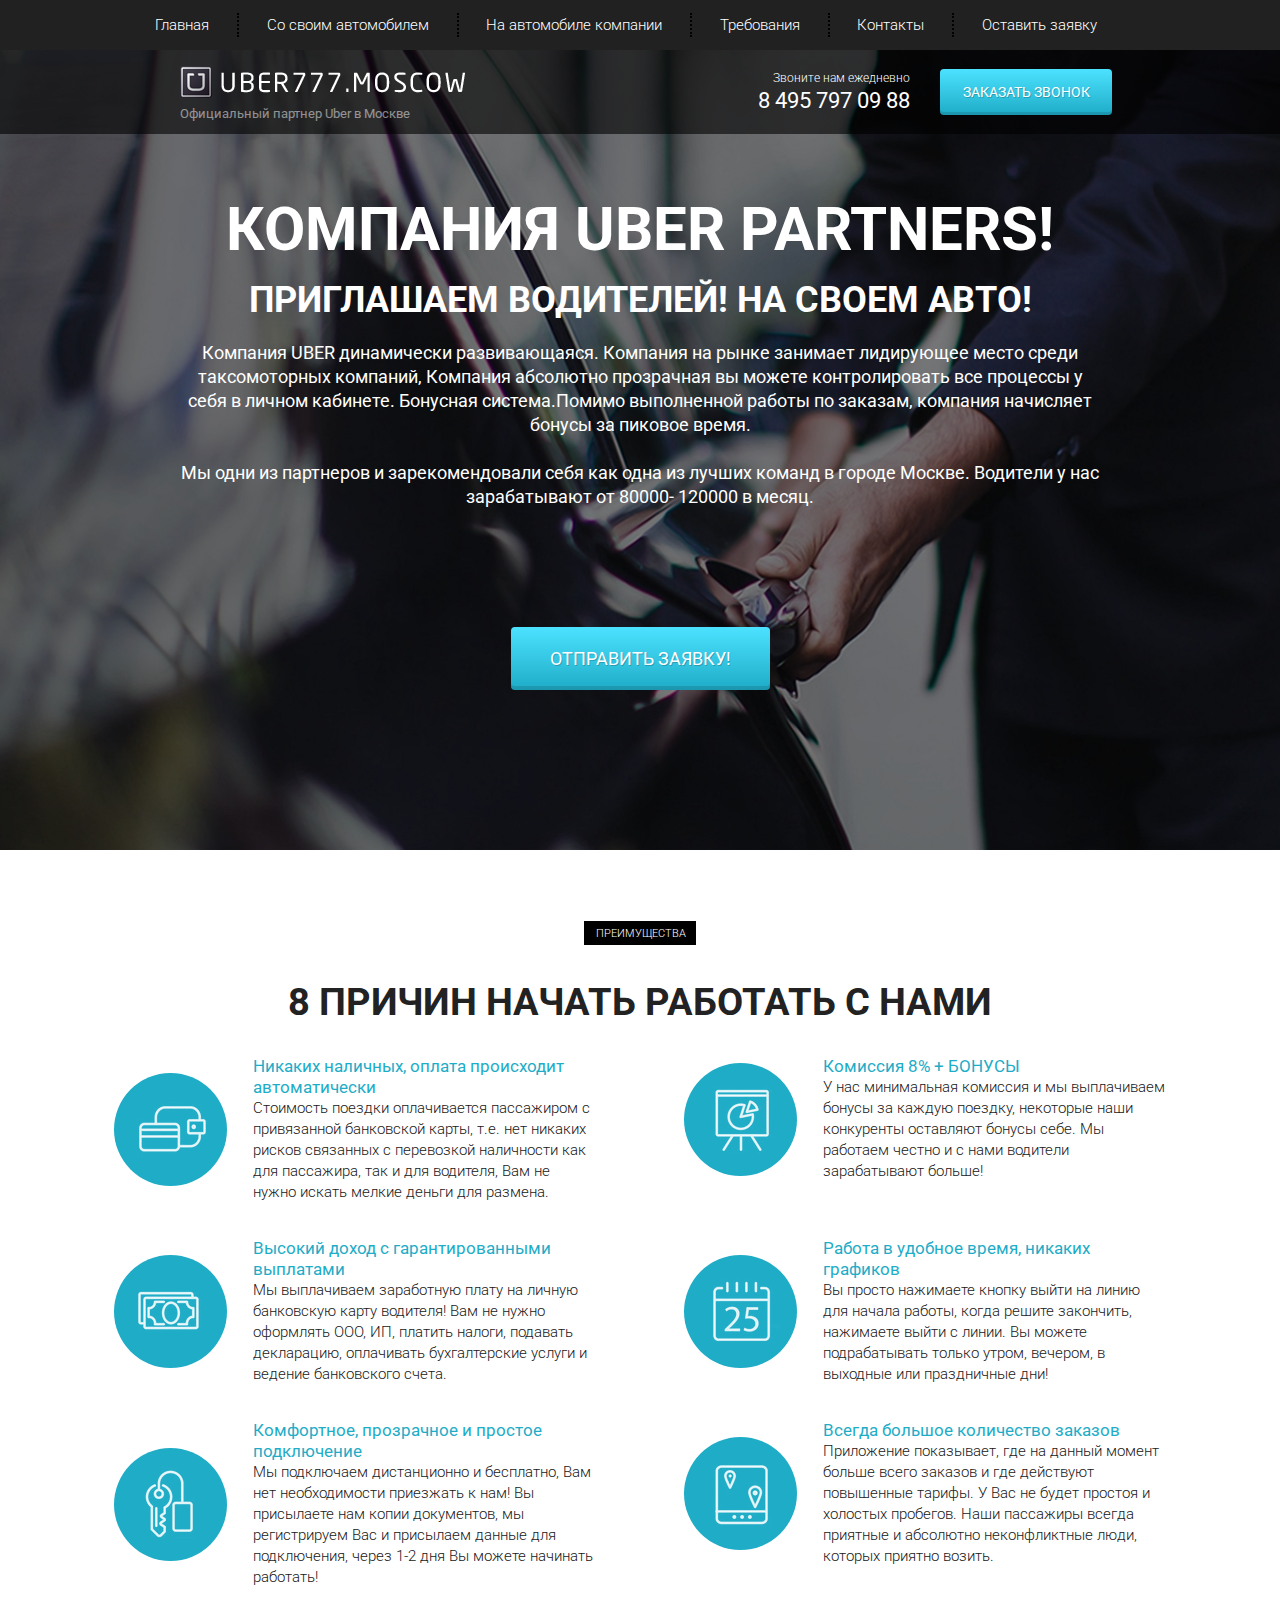
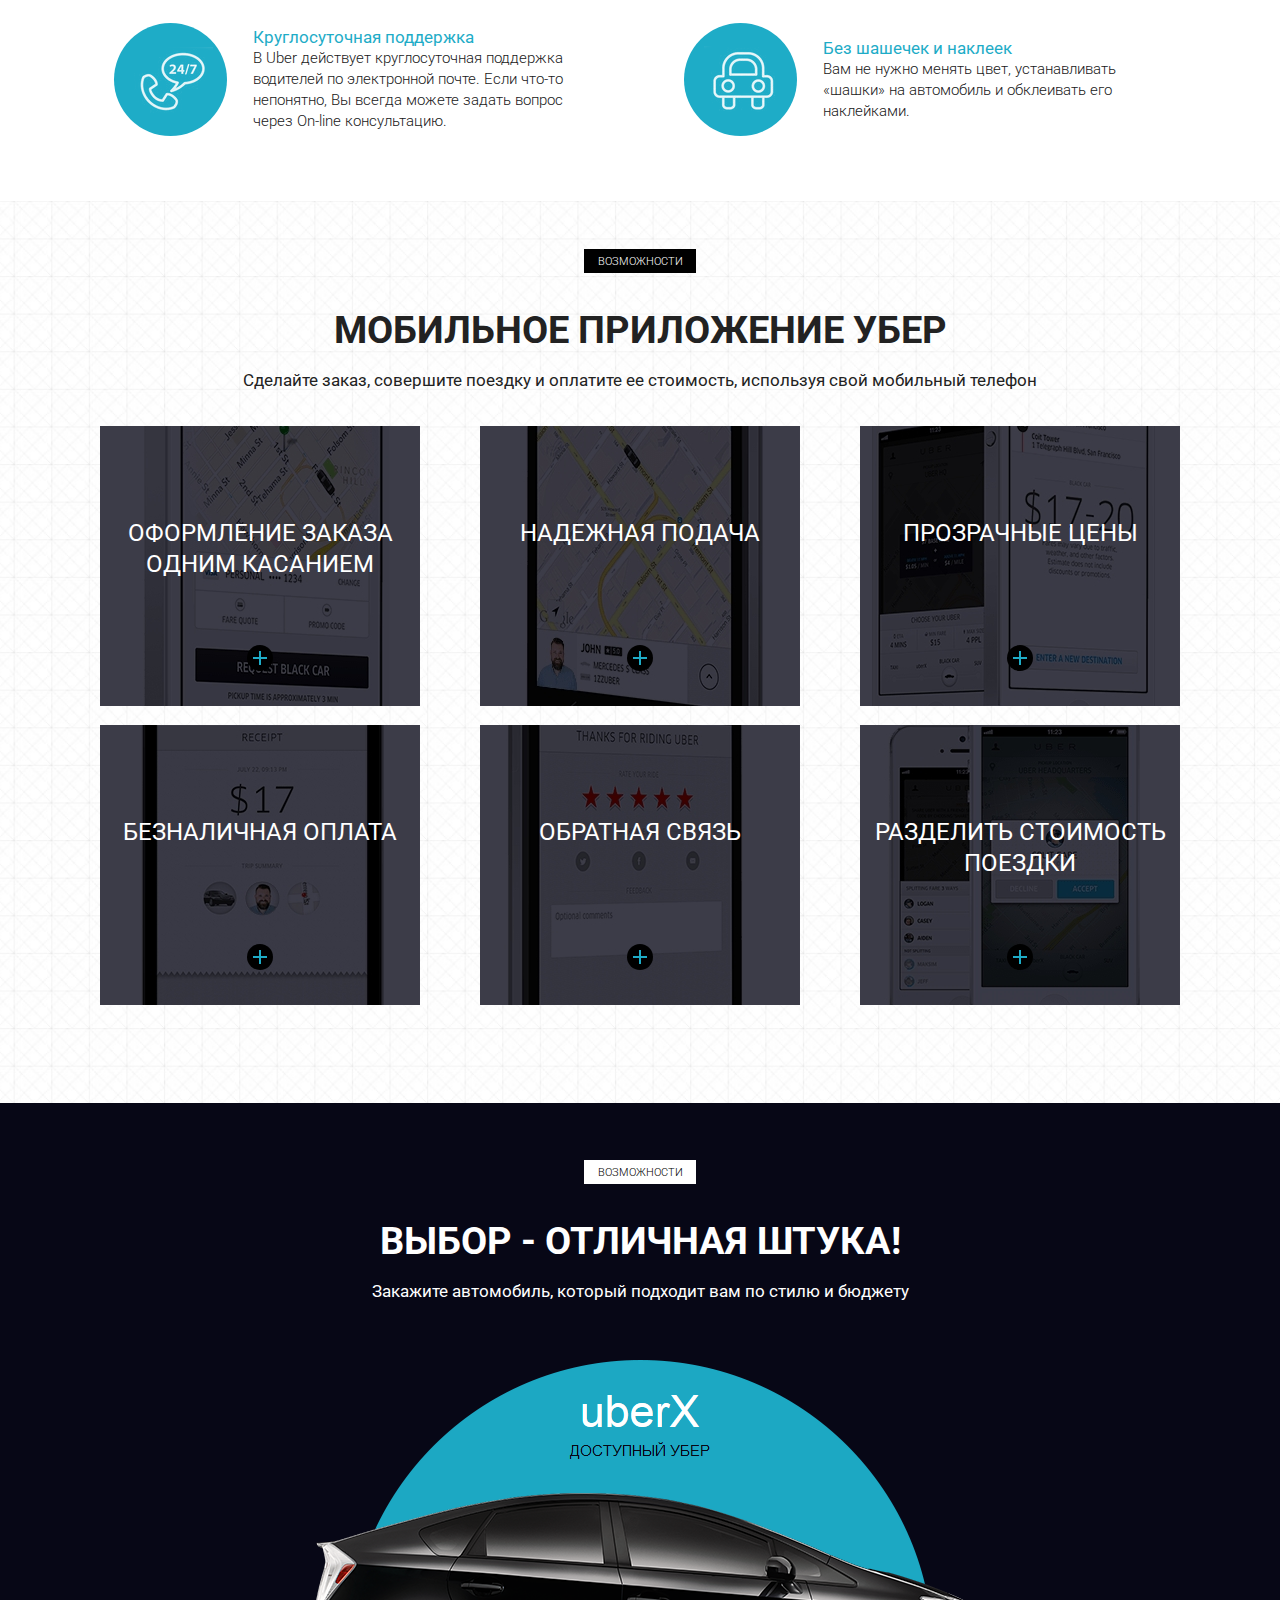
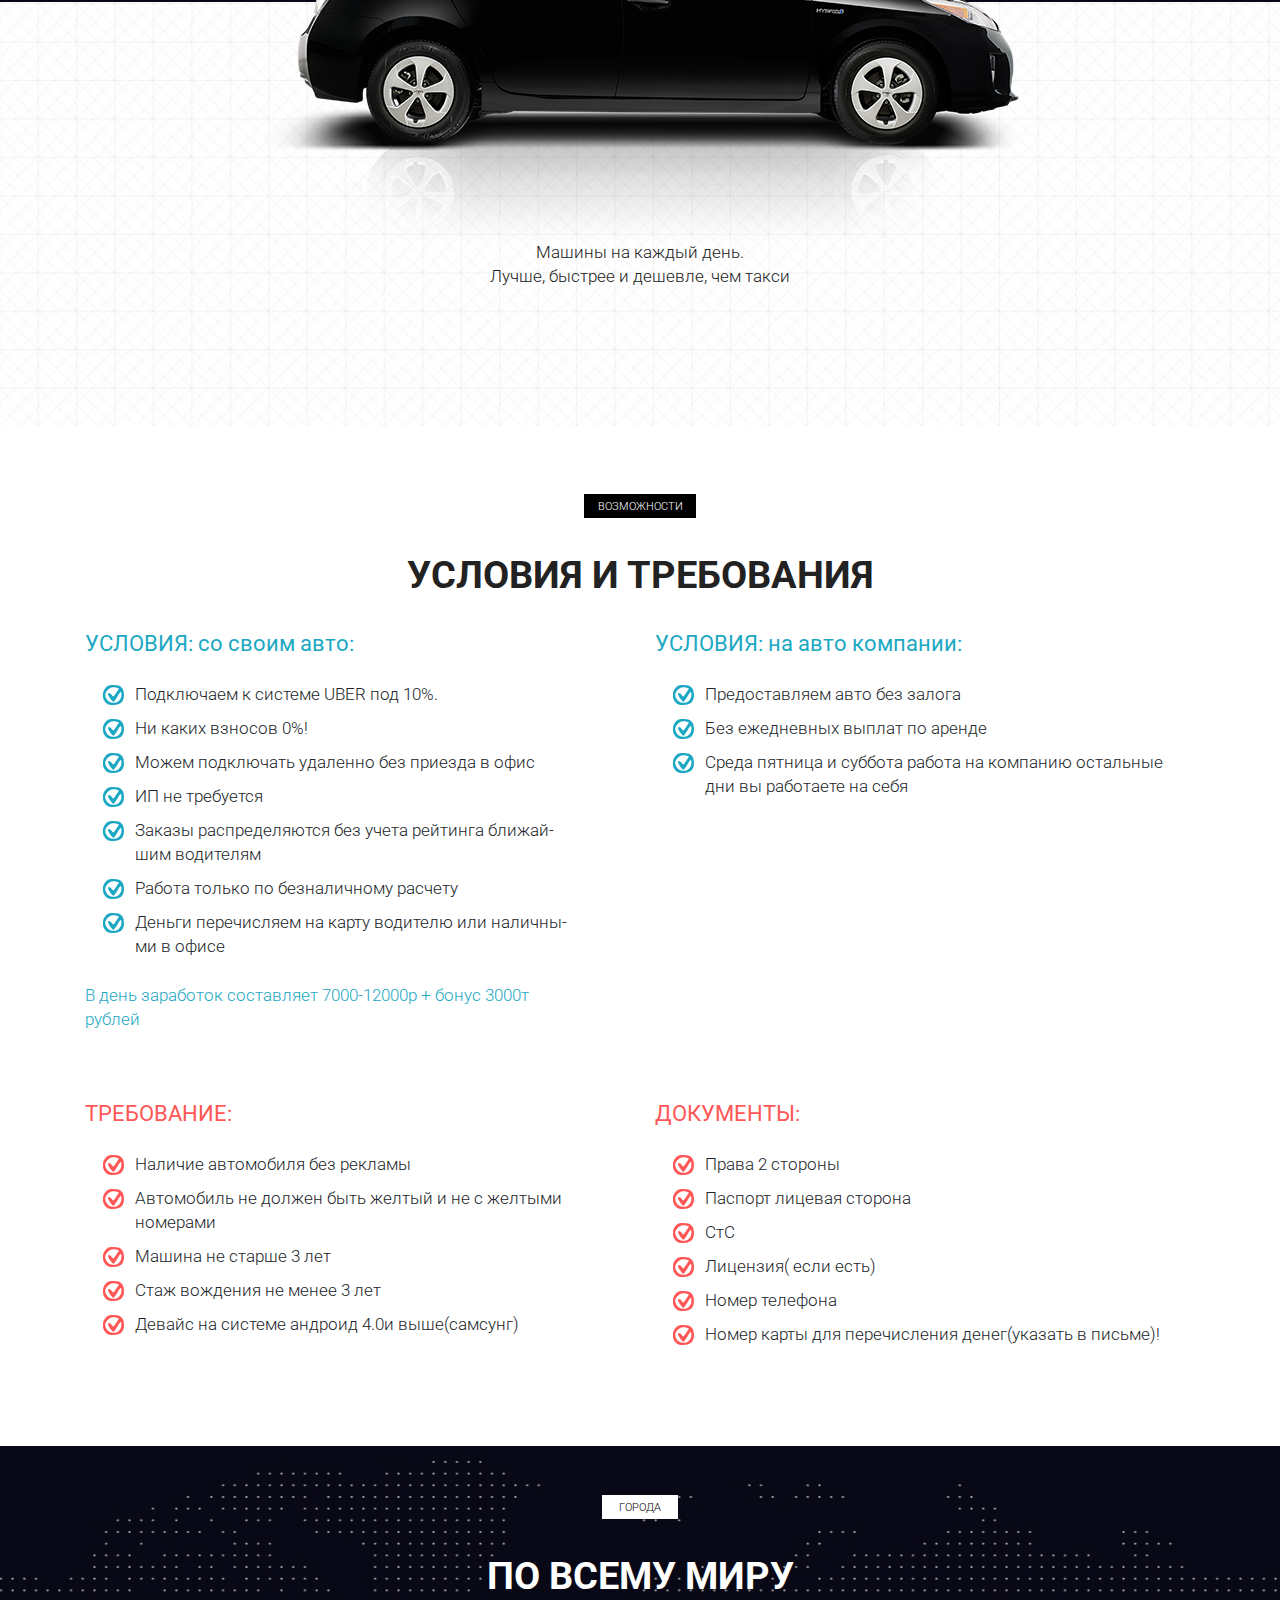
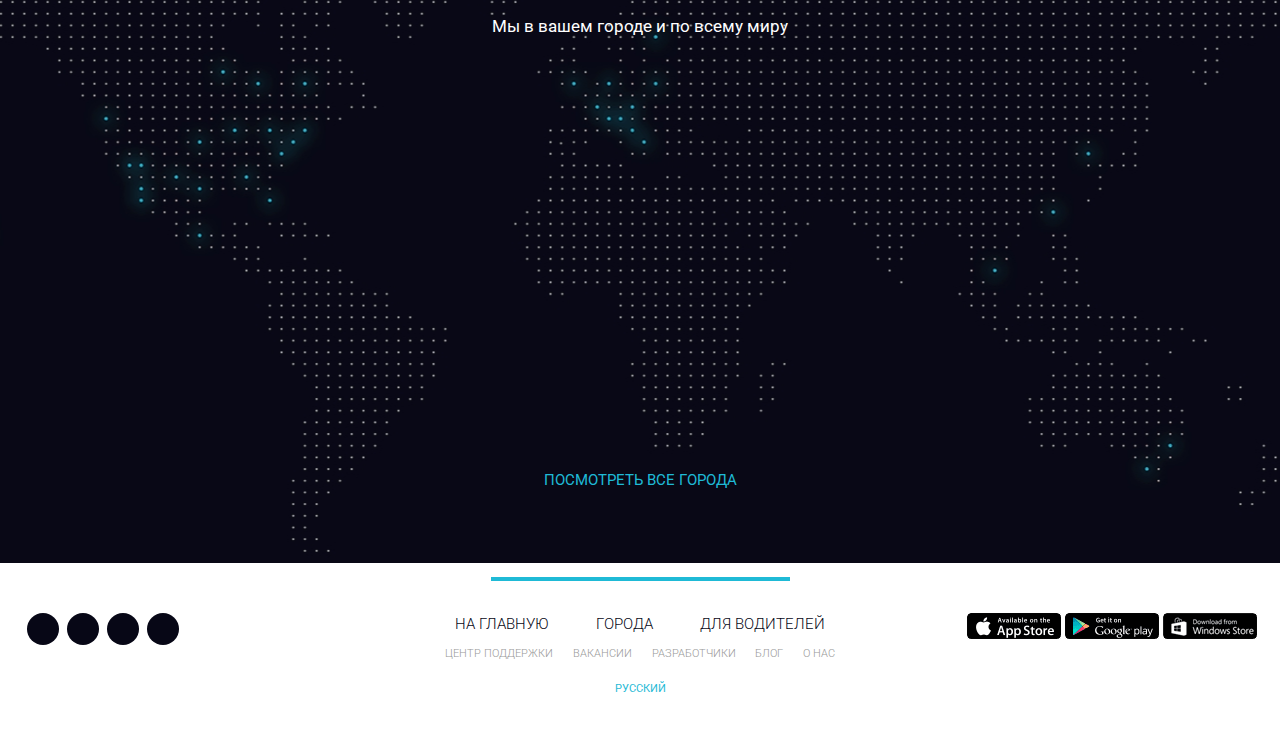
<file: Uber/src/index.html>
<!DOCTYPE html>
<html lang="ru">
<head>
    <link rel="apple-touch-icon" sizes="180x180" href="icons/favicon/apple-touch-icon.png">
    <link rel="icon" type="image/png" sizes="32x32" href="icons/favicon/favicon-32x32.png">
    <link rel="icon" type="image/png" sizes="16x16" href="icons/favicon/favicon-16x16.png">
    <link rel="manifest" href="icons/favicon/site.webmanifest">
    <link rel="mask-icon" href="icons/favicon/safari-pinned-tab.svg" color="#5bbad5">
    <meta name="msapplication-TileColor" content="#da532c">
    <meta name="theme-color" content="#ffffff">
    <meta charset="UTF-8">
    <meta name="viewport" content="width=device-width, initial-scale=1.0, minimum-scale=1.0, maximum-scale=1.0">
    <meta http-equiv="X-UA-Compatible" content="ie=edge">
    <title>Uber</title>
    <link href="https://fonts.googleapis.com/css?family=Roboto:300,400,700&amp;subset=cyrillic-ext" rel="stylesheet">
    <link rel="stylesheet" href="css/bootstrap-reboot.min.css">
    <link rel="stylesheet" href="css/bootstrap-grid.min.css">
    <link rel="stylesheet" href="https://use.fontawesome.com/releases/v5.8.2/css/all.css" integrity="sha384-oS3vJWv+0UjzBfQzYUhtDYW+Pj2yciDJxpsK1OYPAYjqT085Qq/1cq5FLXAZQ7Ay" crossorigin="anonymous">
    <link rel="stylesheet" href="css/style.min.css">
</head>
<body>
    <header>
        <nav>
            <div class="container">
                <ul class="menu">
                    <li class="menu_item"><a href="#" class="menu_link">Главная</a></li>
                    <li class="menu_item"><a href="#require" class="menu_link">Со своим автомобилем</a></li>
                    <li class="menu_item"><a href="#require" class="menu_link">На автомобиле компании</a></li>
                    <li class="menu_item"><a href="#" class="menu_link">Требования</a></li>
                    <li class="menu_item"><a href="#" class="menu_link">Контакты</a></li>
                    <li class="menu_item"><a href="#" class="menu_link">Оставить заявку</a></li>
                </ul>
            </div>
            <div class="hamburger">
                <span></span>
                <span></span>
                <span></span>
            </div>
        </nav>
        <div class="subheader">
            <div class="container">
                <div class="row">
                    <div class="col-6 col-md-4 offset-md-1">
                        <a href="#" class="subheader_logo"><img src="icons/logo.png" alt="logo"></a>
                        <div class="subheader_official">Официальный партнер Uber в Москве</div>
                    </div>
    
                    <div class="xs-hiden col-md-3 offset-md-1 col-xl-2 offset-xl-2">
                        <div class="subheader_call">Звоните нам ежедневно</div>
                        <a href="tel:84957970988" class="subheader_phone">8 495 797 09 88</a>
                    </div>
    
                    <div class="col-6 col-md-3 col-lg-2">
                        <a href="tel:84957970988" class="subheader_phone m-hidden">8 495 797 09 88</a>
                        <button class="subheader_btn">заказать звонок</button>
                    </div>
                </div>
            </div>
        </div>
    </header>


    <section class="promo">
        <div class="container">
            <div class="row">
                <div class="col-md-12 col-lg-10 offset-lg-1">
                    <h1 class="promo_header">КОМПАНИЯ UBER PARTNERS!</h1>
                    <h2 class="promo_subheader">ПРИГЛАШАЕМ ВОДИТЕЛЕЙ! НА СВОЕМ АВТО!</h2>
                    <div class="promo_descr s-hidden">
                        Компания UBER  динамически развивающаяся. Компания на рынке занимает лидирующее место среди
                        таксомоторных компаний, Компания абсолютно прозрачная вы можете контролировать все процессы у себя в личном кабинете. Бонуcная система.Помимо выполненной работы по заказам, компания начисляет бонусы за
                        пиковое время.
                        <br><br>
                        Мы одни из партнеров и зарекомендовали себя как одна из лучших команд в городе Москве.  Водители у нас
                        зарабатывают от 80000- 120000 в месяц.
                    </div>
                    <button class="promo_btn">ОТПРАВИТЬ ЗАЯВКУ!</button>
                </div>
            </div>
        </div>
    </section>

    <section class="reasons">
        <div class="container">
            <div class="label">преимущества</div>
            <h2 class="title">8 причин начать работать с нами</h2>
            <div class="row">
                <div class="col-md-6">
                    <div class="reasons_block">
                        <div class="reasons_round">
                            <img src="icons/reasons/reason_1.png" alt="reason">
                        </div>
                        <div class="reasons_descr">
                            <div class="reasons_subtitle">Никаких наличных, оплата происходит автоматически</div>
                            <div class="reasons_text">
                                Стоимость поездки оплачивается пассажиром с привязанной банковской карты, т.е. нет никаких рисков связанных с перевозкой наличности как для пассажира, так и для водителя, Вам не нужно искать мелкие деньги для размена.
                            </div>
                        </div>
                    </div>
                </div>
                <div class="col-md-6">
                    <div class="reasons_block">
                        <div class="reasons_round">
                            <img src="icons/reasons/reason_2.png" alt="reason">
                        </div>
                        <div class="reasons_descr">
                            <div class="reasons_subtitle">Комиссия 8% + БОНУСЫ</div>
                            <div class="reasons_text">
                                У нас минимальная комиссия и мы выплачиваем бонусы за каждую поездку, некоторые наши конкуренты оставляют бонусы себе. Мы работаем честно и с нами водители зарабатывают больше!
                            </div>
                        </div>
                    </div>
                </div>
                <div class="col-md-6">
                    <div class="reasons_block">
                        <div class="reasons_round">
                            <img src="icons/reasons/reason_3.png" alt="reason">
                        </div>
                        <div class="reasons_descr">
                            <div class="reasons_subtitle">Высокий доход с гарантированными выплатами</div>
                            <div class="reasons_text">
                                Мы выплачиваем заработную плату на личную банковскую карту водителя! Вам не нужно оформлять ООО, ИП, платить налоги, подавать декларацию, оплачивать бухгалтерские услуги и ведение банковского счета.
                            </div>
                        </div>
                    </div>
                </div>
                <div class="col-md-6">
                    <div class="reasons_block">
                        <div class="reasons_round">
                            <img src="icons/reasons/reason_4.png" alt="reason">
                        </div>
                        <div class="reasons_descr">
                            <div class="reasons_subtitle">Работа в удобное время, никаких графиков</div>
                            <div class="reasons_text">
                                Вы просто нажимаете кнопку выйти на линию для начала работы, когда решите закончить, нажимаете выйти с линии. Вы можете подрабатывать только утром, вечером, в выходные или праздничные дни!
                            </div>
                        </div>
                    </div>
                </div>
                <div class="col-md-6">
                    <div class="reasons_block">
                        <div class="reasons_round">
                            <img src="icons/reasons/reason_5.png" alt="reason">
                        </div>
                        <div class="reasons_descr">
                            <div class="reasons_subtitle">Комфортное, прозрачное и простое подключение</div>
                            <div class="reasons_text">
                                Мы подключаем дистанционно и бесплатно, Вам нет необходимости приезжать к нам! Вы присылаете нам копии документов, мы регистрируем Вас и присылаем данные для подключения, через 1-2 дня Вы можете начинать работать!
                            </div>
                        </div>
                    </div>
                </div>
                <div class="col-md-6">
                    <div class="reasons_block">
                        <div class="reasons_round">
                            <img src="icons/reasons/reason_6.png" alt="reason">
                        </div>
                        <div class="reasons_descr">
                            <div class="reasons_subtitle">Всегда большое количество заказов</div>
                            <div class="reasons_text">
                                Приложение показывает, где на данный момент больше всего заказов и где действуют повышенные тарифы. У Вас не будет простоя и холостых пробегов. Наши пассажиры всегда приятные и абсолютно неконфликтные люди, которых приятно возить.
                            </div>
                        </div>
                    </div>
                </div>
                <div class="col-md-6">
                    <div class="reasons_block">
                        <div class="reasons_round">
                            <img src="icons/reasons/reason_7.png" alt="reason">
                        </div>
                        <div class="reasons_descr">
                            <div class="reasons_subtitle">Круглосуточная поддержка</div>
                            <div class="reasons_text">
                                В Uber действует круглосуточная поддержка водителей по электронной почте. Если что-то непонятно, Вы всегда можете задать вопрос через On-line консультацию.
                            </div>
                        </div>
                    </div>
                </div>
                <div class="col-md-6">
                    <div class="reasons_block">
                        <div class="reasons_round">
                            <img src="icons/reasons/reason_8.png" alt="reason">
                        </div>
                        <div class="reasons_descr">
                            <div class="reasons_subtitle">Без шашечек и наклеек</div>
                            <div class="reasons_text">
                                Вам не нужно менять цвет, устанавливать «шашки» на автомобиль и обклеивать его наклейками.
                            </div>
                        </div>
                    </div>
                </div>
            </div>
        </div>
    </section>

    <section class="mobile">
        <div class="container">
            <div class="label">возможности</div>
            <h2 class="title">мобильное приложение убер</h2>
            <div class="subtitle">Сделайте заказ, совершите поездку и оплатите ее стоимость, используя свой мобильный телефон</div>

            <div class="row">
                <div class="col-sm-6 col-md-4">
                    <div class="mobile_item mobile_item_1">
                        <div class="mobile_item_subtitle">
                            оформление заказа одним касанием
                        </div>
                        <div class="mobile_item_plus"></div>
                    </div>
                </div>
                <div class="col-sm-6 col-md-4">
                    <div class="mobile_item mobile_item_2">
                        <div class="mobile_item_subtitle">
                            надежная подача
                        </div>
                        <div class="mobile_item_plus"></div>
                    </div>
                </div>
                <div class="col-sm-6 col-md-4">
                    <div class="mobile_item mobile_item_3">
                        <div class="mobile_item_subtitle">
                            прозрачные цены
                        </div>
                        <div class="mobile_item_plus"></div>
                    </div>
                </div>
                <div class="col-sm-6 col-md-4">
                    <div class="mobile_item mobile_item_4">
                        <div class="mobile_item_subtitle">
                            безналичная оплата
                        </div>
                        <div class="mobile_item_plus"></div>
                    </div>
                </div>
                <div class="col-sm-6 col-md-4">
                    <div class="mobile_item mobile_item_5">
                        <div class="mobile_item_subtitle">
                            обратная связь
                        </div>
                        <div class="mobile_item_plus"></div>
                    </div>
                </div>
                <div class="col-sm-6 col-md-4">
                    <div class="mobile_item mobile_item_6">
                        <div class="mobile_item_subtitle">
                            разделить стоимость поездки
                        </div>
                        <div class="mobile_item_plus"></div>
                    </div>
                </div>
            </div>
        </div>
    </section>

    <section class="choice">
        <div class="container">
            <div class="black"></div>
            <div class="label label_white">возможности</div>
            <h2 class="title title_white xs-hidden">Выбор - отличная штука!</h2>
            <div class="subtitle subtitle_white xs-hidden">Закажите автомобиль, который подходит вам по стилю и бюджету</div>

            <img src="img/car.png" alt="uber car" class="choice_img">
            <div class="choice_descr">
                Машины на каждый день.<br>
                Лучше, быстрее и дешевле, чем такси
            </div>
        </div>
    </section>

    <section class="require" id="require">
        <div class="container">
            <div class="label">возможности</div>
            <h2 class="title">условия и требования</h2>
        <div class="row">
            <div class="col-md-6">
                <div class="require_block">
                    <div class="require_title">
                        УСЛОВИЯ: со своим авто:
                    </div>
                    <ul class="require_list">
                        <li>Подключаем к системе UBER  под 10%.</li>
                        <li>
                            Ни каких взносов  0%!
                        </li>
                        <li>
                            Можем подключать удаленно без приезда в офис
                        </li>
                        <li>
                            ИП не требуется
                        </li>
                        <li>
                            Заказы распределяются без учета рейтинга ближай-<br>шим водителям
                        </li>
                        <li>
                            Работа только по безналичному расчету
                        </li>
                        <li>
                            Деньги перечисляем на карту водителю или наличны-<br>ми в офисе
                        </li>
                    </ul>
                    <div class="require_descr">
                        В день заработок составляет 7000-12000р + бонус 3000т<br> рублей
                    </div>
                </div>
            </div>
            <div class="col-md-6">
                <div class="require_block">
                    <div class="require_title">
                        УСЛОВИЯ: на авто компании:
                    </div>
                    <ul class="require_list">
                        <li>
                            Предоставляем авто без залога
                        </li>
                        <li>
                            Без ежедневных выплат по аренде
                        </li>
                        <li>
                            Среда пятница и суббота работа на компанию остальные дни вы работаете на себя
                        </li>
                    </ul>
                </div>
            </div>
            <div class="col-md-6">
                <div class="require_block require_block_nmb warning">
                    <div class="require_title">
                        ТРЕБОВАНИЕ:
                    </div>
                    <ul class="require_list">
                        <li>
                            Наличие автомобиля без рекламы
                        </li>
                        <li>
                            Автомобиль не должен быть желтый и не с желтыми номерами
                        </li>
                        <li>
                            Машина не старше 3 лет
                        </li>
                        <li>
                            Стаж вождения не менее 3 лет
                        </li>
                        <li>
                            Девайс на системе андроид 4.0и выше(самсунг)
                        </li>
                    </ul>
                </div>
            </div>
            <div class="col-md-6">
                <div class="require_block require_block_nmb warning">
                    <div class="require_title">
                        ДОКУМЕНТЫ:
                    </div>
                    <ul class="require_list">
                        <li>
                            Права 2 стороны
                        </li>
                        <li>
                            Паспорт лицевая сторона
                        </li>
                        <li>
                            СтС
                        </li>
                        <li>
                            Лицензия( если есть)
                        </li>
                        <li>
                            Номер телефона
                        </li>
                        <li>
                            Номер карты для перечисления денег(указать в письме)!
                        </li>
                    </ul>
                </div>
            </div>
        </div>
        </div>
    </section>

    <section class="world">
        <div class="container">
            <div class="label label_white label_min">города</div>
            <h2 class="title title_white">По всему миру</h2>
            <div class="subtitle subtitle_white">Мы в вашем городе и по всему миру</div>

            <a href="#" class="world_link">посмотреть все города</a>
        </div>
    </section>

    <footer>
        <div class="footer_divider"></div>
        <div class="footer_wrapper">
            <!-- Если не оборачивать каждый блок в обертку - получится криво -->
            <div>
                <div class="footer_social">
                    <a href="#" class="footer_social_item">
                        <i class="fab fa-facebook-f"></i>
                    </a>
                    <a href="#" class="footer_social_item">
                        <i class="fab fa-twitter"></i>
                    </a>
                    <a href="#" class="footer_social_item">
                        <i class="fab fa-linkedin"></i>
                    </a>
                    <a href="#" class="footer_social_item">
                        <i class="fab fa-instagram"></i>
                    </a>
                </div>
            </div>
            <div>
                <div class="footer_links">
                    <div class="footer_links_main">
                        <a href="#">на главную</a>
                        <a href="#">города</a>
                        <a href="#">для водителей</a>
                    </div>
                    <div class="footer_links_sub">
                        <a href="#">центр поддержки</a>
                        <a href="#">вакансии</a>
                        <a href="#">разработчики</a>
                        <a href="#">блог</a>
                        <a href="#">о нас</a>
                    </div>
                    <a href="#" class="footer_links_lang">Русский</a>
                </div>
            </div>
            <div>
                <div class="footer_mobile">
                    <a href="#">
                        <img src="img/app_store.png" alt="App Store">
                    </a>
                    <a href="#">
                        <img src="img/google_play.png" alt="Google play">
                    </a>
                    <a href="#">
                        <img src="img/windows_store.png" alt="Windows store">
                    </a>
                </div>
            </div>
        </div>
    </footer>
    <script src="js/script.js"></script>
</body>
</html>
</file>
<file: Baracholka/css/style.min.css>
:root{--main-color:#F47929;--second-color:#CAC9C9}*{margin:0;padding:0;box-sizing:border-box}html{font-family:sans-serif}.container{width:1140px;margin:0 auto}.button{background:var(--main-color);border-radius:25px;border:none;font-size:28px;color:#fff}.button_modal{width:100%;height:50px}.overlay{display:none;z-index:1;position:fixed;width:100vw;height:100vh;background-color:rgba(0,0,0,.6)}.modal{z-index:2;display:none;position:absolute;width:600px;padding:40px 80px;background-color:#fff;left:50%;top:50%;transform:translate(-50%,-50%);border-radius:30px}.modal__title{font-size:28px;line-height:34px;color:#000;text-align:center}.modal__form{margin-top:30px;display:flex;flex-direction:column;align-items:center;row-gap:30px}.modal__form input{font-size:16px;padding:0 30px;width:100%;height:50px;border-radius:25px}.modal__form input::-moz-placeholder{font-weight:400;font-size:16px;line-height:16px}.modal__form input::placeholder{font-weight:400;font-size:16px;line-height:16px}.modal hr{margin:20px auto;width:100%}.modal__links{display:flex;align-items:center;justify-content:space-between}.modal__close{cursor:pointer;font-size:70px;line-height:70px;position:absolute;top:0;right:15px}.modal__checkbox{align-self:start;display:inline-flex;align-items:center}.modal__checkbox input{height:25px;width:25px}.header{padding:20px 0;background-color:#cac9c9}.header__wrapper{display:flex;justify-content:space-between;align-items:center}.header ul{list-style-type:none}.header__profile{cursor:pointer;flex:1;height:50px;width:50px}.header__profile img{width:100%;height:100%;-o-object-fit:contain;object-fit:contain}.header__logo{flex:1}nav{height:80px;flex:1}.menu{height:100%}.menu a{text-decoration:none}.menu li{position:relative}.menu__item{height:100%}.menu__item:hover .submenues__wrapper{height:auto}.menu__item:hover .menu__link::after{content:"";transform:rotate(-180deg)}.menu__link{display:inline-flex;align-items:center;height:100%;font-size:28px;line-height:80px;color:#000}.menu__link::after{content:"";transition:.4s all;display:inline-block;height:20px;width:20px;margin-left:20px;background:url(../icons/expand.svg) center/contain no-repeat}.submenues__wrapper{transition:.6s all;padding-top:30px;transition:.6s all;display:flex;height:0;overflow:hidden;width:200%;position:absolute;left:0;top:100%}.submenu{background-color:#d9d9d9;width:100%;padding:10px 20px 10px 20px}.submenu__item{margin-bottom:15px;display:inline-flex;align-items:center}.submenu__item a{font-weight:400;font-size:24px;line-height:29px;color:#000}.submenu__item::after{content:"";transition:.4s all;display:inline-block;height:20px;width:20px;background:url(../icons/expand.svg) center/contain no-repeat}.subsubmenu{margin-left:20px;height:0;overflow:hidden}.search-form{position:relative;flex:2;display:flex;align-items:center;justify-content:center;height:100px}.search-form input{padding:0 20px;border-radius:20px;width:100%;height:50px;font-size:20px}.search-form input::-moz-placeholder{line-height:50px;font-weight:400;font-size:20px;color:rgba(0,0,0,.6)}.search-form input::placeholder{line-height:50px;font-weight:400;font-size:20px;color:rgba(0,0,0,.6)}.search-form button{cursor:pointer;border:none;background:0 0;height:40%;position:absolute;top:50%;right:10px;transform:translateY(-50%)}.search-form button img{height:100%;-o-object-fit:contain;object-fit:contain}.catalog{padding:100px 0}.catalog__wrapper{padding:0 10px;display:grid;grid-template:auto/repeat(auto-fit,350px);justify-content:space-between;align-content:center;row-gap:30px}.catalog__item{width:350px;height:350px;background-color:#d9d9d9}.footer{padding:30px 0;background-color:var(--second-color)}.footer__link{text-align:center}
</file>
<file: Yuki/css/style.min.css>
@import url(https://fonts.googleapis.com/css2?family=Koulen&display=swap);@import url(https://fonts.googleapis.com/css2?family=Krub:wght@500;700&display=swap);@import url(https://fonts.googleapis.com/css2?family=Trispace:wght@500&display=swap);*{margin:0;padding:0;box-sizing:border-box;font-family:Koulen,sans-serif;scroll-behavior:smooth}body{position:relative;background:url(../img/bg/main_bg.png) center center/cover no-repeat}nav{padding:0 35px 0 70px;display:flex;justify-content:flex-end}.logo{scale:.8;position:absolute;top:-80px;left:0}.menu{min-width:30%;margin-top:22px;list-style-type:none;display:flex;justify-content:space-between;align-items:center}.menu__link{font-size:30px;line-height:48px;color:#eae6e6;text-decoration:none;display:block}.menu li:first-child .menu__link{padding:0 15px;background-color:#c09797;border-radius:25px}.title{font-size:84px;font-weight:400;color:#eae6e6;text-align:center}.title_products{position:absolute;top:-10%;left:50%;transform:translateX(-50%);margin-bottom:40px}.promo{margin:30px 0 60px 0}.promo__content{width:588px;height:694px;padding:130px 0 180px 0;z-index:0;position:relative;margin:0 auto;margin-top:5%;background:#504646;box-shadow:0 4px 4px rgba(0,0,0,.25)}.promo__content_child{width:263px;height:805px;z-index:-1;position:absolute;left:50%;top:50%;transform:translate(-50%,-50%);background:#7d7070;box-shadow:20px 11px 15px rgba(0,0,0,.25)}.promo__content_descr{text-align:center;z-index:3}.promo__title{font-size:96px;line-height:160px;color:#eae6e6}.promo__subtitle{font-size:70px;line-height:110px;margin-top:0;display:block;color:#e3d2d2}.about{padding:0 20px 60px 20px;margin-top:120px}.about__container{margin:0 auto;max-width:1140px}.about__container article{transition:all 1.5s ease .4s;padding:50px 70px;max-height:0;visibility:hidden;text-align:justify;background:rgba(125,112,112,.7);box-shadow:0 4px 4px rgba(0,0,0,.25);border-radius:30px;overflow:hidden}.about__container article span{color:#d0e2f8}.about__container article.active{visibility:visible;max-height:1000px}.about__container article h2{transform:translate(120%);transition:1.4s all ease .6s;visibility:hidden;text-align:center;font-weight:400;font-size:48px;line-height:72px;color:#2e2d2d;margin-bottom:15px}.about__container article h2.active{transform:translateX(0);visibility:visible}.about__container article p{transform:translate(120%);transition:1.4s all ease .8s;visibility:hidden;font-weight:500;font-size:32px;line-height:48px;color:#2e2d2d}.about__container article p.active{transform:translateX(0);visibility:visible}.about__txt{position:relative}.about__txt .line{position:absolute;top:0;left:50%;transform:translateX(-50%);display:block;width:80%;height:6px;background-color:#d9d9d9}.products{margin-top:200px;position:relative;max-height:1040px;background:url(../img/bg/product_bg.png) center bottom/contain no-repeat}.products-content{text-align:center;padding:100px 0 50px 0}.products-carousel__button{z-index:9;position:absolute;width:70px;height:70px;background:#948888;box-shadow:0 4px 4px rgba(0,0,0,.25);transform:matrix(1,0,0,-1,0,0);border-radius:100%;top:50%;transform:translateY(-50%);cursor:pointer}.products-carousel__button_prev{left:14%}.products-carousel__button_next{right:14%}.products-carousel .swiper-slide{height:500px}.products-carousel .swiper-slide img.desktop{display:block;visibility:visible;margin:0 auto;height:100%}.products-carousel .swiper-slide img.mobile{visibility:collapse}.products-carousel .swiper-slide img{cursor:pointer;transition:all .6s}.products-carousel .swiper-slide img:hover{scale:1.01}.team{position:relative;margin-top:100px;overflow-x:hidden;padding-bottom:200px}.team__button{cursor:pointer;z-index:9;position:absolute;width:30%;height:100%;top:0}.team__button-next{right:0}.team__button-prev{left:0}.team-carousel{margin-top:50px}.team-carousel .swiper-slide{transition:all .6s;scale:.9;opacity:.55}.team-carousel .swiper-slide-active{scale:1;opacity:1}.team__item{height:570px;text-align:center}.team__card{padding:40px 30px 70px 30px;position:relative;display:flex;flex-direction:column;align-items:center;justify-content:space-around;height:100%;width:386px;margin:0 auto;cursor:pointer;transition:.6s}.team__card_sashu{background:url(../img/teamslider/sashu_bg.png) center/cover no-repeat}.team__card_sashu .skillbars__icon{fill:#2e2828}.team__card_sasha{background:url(../img/teamslider/sahsa_bg.png) center/cover no-repeat}.team__card_sasha .skillbars__icon{fill:#313044}.team__card_ilya{background:url(../img/teamslider/ilya_bg.png) center/cover no-repeat}.team__card_ilya .skillbars__icon{fill:#221414}.team__card_anton{background:url(../img/teamslider/anton_bg.png) center/cover no-repeat}.team__card_anton .skillbars__icon{fill:#1a201e}.team__card_ivan{background:url(../img/teamslider/ivan_bg.png) center/cover no-repeat}.team__card_ivan .skillbars__icon{fill:#342645}.team__card_lesha{background:url(../img/teamslider/lesha_bg.png) center/cover no-repeat}.team__card_lesha .skillbars__icon{fill:#d9d9d9}.team__card img{max-width:100%;max-height:100%;-o-object-fit:contain;object-fit:contain}.team__card .sakura{position:absolute;max-width:90%;max-height:100%;top:0;right:0}.team__card .skillbars{height:auto}.team__card .skillbars__icon{width:30px;height:30px}.team__card:hover{scale:1.02}.team__person{width:100%;color:#fff}.team__name{margin-top:15px;font-size:36px;line-height:36px}.team__role{margin-top:10px;font-size:28px;line-height:28px}.team__photo{height:250px;width:250px;margin:0 auto}.team__photo img{height:100%;width:100%;-o-object-fit:contain;object-fit:contain}.footer{position:relative;padding:60px 0;min-height:300px;background-color:#706969;overflow:hidden}.footer__contact{font-size:50px;text-align:center;display:block;line-height:80px;color:#b8b0b0;text-decoration:none}.footer__links{width:60%;text-align:center;margin:0 auto;width:1000px;display:flex;justify-content:space-between;align-items:flex-start}.footer__emails{display:flex;flex-direction:column;align-items:start}.footer__email,.footer__link{font-size:32px;text-decoration:none;line-height:65px;color:#b8b0b0}.footer__yuki{position:absolute;transform:rotate(180deg) translateY(-50%);bottom:0;font-size:99px;line-height:178px;color:#7d7070;overflow:hidden}.overlay{transition:.6s all ease 0s;opacity:0;visibility:collapse;position:fixed;width:100%;height:100%;top:0;background-color:rgba(125,112,112,.8);z-index:10}.overlay_active{visibility:visible;opacity:1;display:block}.overlay [data-modal=anton]{background:url(../img/modal/anton_bg.png) center center/cover no-repeat}.overlay [data-modal=anton] .skillbars__icon{fill:#1a201e}.overlay [data-modal=anton] .modal__icon{fill:#1a201e}.overlay [data-modal=ivan]{background:url(../img/modal/ivan_bg.png) center center/cover no-repeat}.overlay [data-modal=ivan] .skillbars__icon{fill:#342645}.overlay [data-modal=ivan] .modal__icon{fill:#362747}.overlay [data-modal=ilya]{background:url(../img/modal/ilya_bg.png) center center/cover no-repeat}.overlay [data-modal=ilya] .skillbars__icon{fill:#221414}.overlay [data-modal=ilya] .modal__icon{fill:#392929}.overlay [data-modal=sasha]{background:url(../img/modal/sasha_bg.png) center center/cover no-repeat}.overlay [data-modal=sasha] .skillbars__icon{fill:#313044}.overlay [data-modal=sasha] .modal__icon{fill:#f2ade1}.overlay [data-modal=sasha] a:first-child .modal__icon,.overlay [data-modal=sasha] a:nth-child(2) .modal__icon{fill:#565575}.overlay [data-modal=sashu]{background:url(../img/modal/sashu_bg.png) center center/cover no-repeat}.overlay [data-modal=sashu] .skillbars__icon{fill:#2e2828}.overlay [data-modal=sashu] .modal__icon{fill:#fbb}.overlay [data-modal=lesha]{background:url(../img/modal/lesha_bg.png) center center/cover no-repeat}.overlay [data-modal=lesha] .skillbars__icon{fill:#fff}.overlay [data-modal=lesha] .modal__icon{fill:#716669}.overlay [data-modal=korean] span{color:#d0e2f8}.overlay [data-modal=kana] span{color:#cfa1e7}.modal{padding:30px;opacity:0;visibility:collapse;position:absolute;top:50%;left:50%;transform:translate(-50%,-50%);width:1140px;height:498px;margin:0 auto}.modal_project{padding:70px 50px;background-color:#7f7f8b;border-radius:30px}.modal_team{display:grid;grid-template:1fr 1.5fr 1fr/1.5fr 1fr;grid-template-areas:"a d" "b d" "c d";gap:10px 50px;align-items:center;justify-items:center}.modal_team .sakura{position:absolute;height:100%;top:0;right:0}.modal_team .mobile{display:none}.modal_team .skillbars{grid-area:b;height:100%;width:90%}.modal_team .skillbars__icon{width:50px;height:50px}.modal_team .skillbars_sasha{align-self:start;height:60%}.modal_team_sasha{grid-template:1fr 1fr/2.5fr .25fr 1.25fr;grid-template-areas:"a c d" "b c d";gap:0}.modal__icon{width:80px;height:80px}.modal__icon_sasha{width:65px;height:65px}.modal__projects{width:300px;grid-area:a;height:80px;display:flex;justify-content:space-between}.modal__projects a{height:100%}.modal__projects a img{height:100%}.modal__projects_center{justify-content:center}.modal__links{z-index:9;grid-area:c;display:flex;justify-content:space-between;width:300px}.modal__links_two{width:200px}.modal__links_vertical{flex-direction:column;align-items:end;width:100%;height:85%}.modal__person{grid-area:d}.modal__person img{width:270px;height:300px;-o-object-fit:contain;object-fit:contain}.modal__name{font-weight:400;font-size:36px;line-height:36px;text-align:center;color:#fff}.modal__role{margin-top:10px;font-weight:400;font-size:28px;line-height:28px;text-align:center;color:#fff}.modal__descr{grid-area:a;display:block;padding:30px;width:100%;height:100%;border-radius:30px;background-color:#8d8dba;font-size:20px;color:#302e2e}.modal__descr p,.modal__descr span{font-family:Trispace}.modal__descr p{margin-bottom:15px}.modal__download{align-self:flex-end;grid-area:c;display:block;width:100%;height:90px;background-color:#ddf5e7;border-radius:30px;text-decoration:none;color:#a6a6db;text-align:center;line-height:90px;font-size:50px}.modal__logo{grid-area:b}.modal__logo img{width:100%;-o-object-fit:cover;object-fit:cover}.modal__logo img.mobile{display:none}.modal__wrapper{display:grid;height:100%;grid-template:repeat(2,1fr)/2fr 1fr;width:100%;grid-template-areas:"a b" "a c";gap:20px}.modal_active{opacity:1;visibility:visible}.skillbars{width:100%;height:60%;display:flex;flex-direction:column;justify-content:space-around}.skillbars__item{display:flex;justify-content:space-around;align-items:center}.skillbars__item__icon{height:50px;width:50px}.skillbars__item__icon img{width:100%}.skillbars__item__bar{width:60%;height:8px;background-color:#fff;border-radius:4px}.skillbars__item__bar span{border-radius:3px;display:block;width:0%;height:100%}.skillbars__item__bar span.anton{background-color:#b0caa7}.skillbars__item__bar span.ivan{background-color:#ed94b9}.skillbars__item__bar span.ilya{background-color:#ff9595}.skillbars__item__bar span.sasha{background-color:#e0e293}.skillbars__item__bar span.sashu{background-color:#fbb}.skillbars__item__bar span.lesha{background-color:#050505}.skillbars__item__procent{width:40px;font-size:20px;color:#fff}@media(max-width:1540px){.menu__link{font-size:26px}.promo__content{width:470px;height:555px}.promo__content_child{width:210px;height:644px}.promo__title{font-size:76px;line-height:100px}.promo__subtitle{font-size:56px;line-height:72px;margin-top:40px}.title{font-size:72px;line-height:152px}.products-carousel .swiper-slide{height:500px}.products-carousel .swiper-slide img{height:100%}.products-carousel__button{width:50px;height:50px}.products-carousel__button_prev{left:50px}.products-carousel__button_next{right:50px}.footer__contact{font-size:40px}.footer__links{width:70%}.footer__email,.footer__link{font-size:28px}}@media(max-width:1200px){.menu__link{font-size:22px}.promo__content{width:470px;height:555px}.promo__content_child{width:210px;height:644px}.title{font-size:64px;line-height:152px}.team{margin-top:80px}.team__item{height:480px}.team__card{width:325px;padding-bottom:50px}.team__card_lesha{padding-top:40px}.team__photo{width:200px;height:200px}.products-carousel .swiper-slide{height:400px}.modal_team{width:1000px;height:437px}.modal_project{width:1000px}.footer__contact{font-size:36px}.footer__email,.footer__link{font-size:24px}}@media(max-width:1024px){.logo{scale:.7;top:-120px;left:-25px}.promo__content{scale:.9}.promo__title{font-size:74px}.promo__subtitle{font-size:52px}.menu{min-width:50%}.title_products{top:-20%}.about__container article{padding:55px 45px}.about__container article p{font-size:26px;line-height:34px}.products-carousel .swiper-slide{height:300px}.products-carousel__button_prev{left:30px}.products-carousel__button_next{right:30px}.modal_team{width:700px;height:306px}.modal_project{width:700px;height:auto}.modal__descr{font-size:14px}.modal__download{font-size:30px;line-height:50px;height:50px}.modal__projects{width:180px;height:50px}.modal__person img{width:160px;height:200px}.modal__icon{width:50px;height:50px}.modal__links{width:210px}.modal__links_two{width:130px}.modal__links_vertical{width:100%;height:100%}.modal__name{font-size:30px;line-height:30px}.modal__role{font-size:22px;line-height:22px}.modal .skillbars__icon{height:30px;width:30px}.team__item{height:390px}.team__card{padding:30px;width:264px}.team__card_lesha{padding-top:40px}.team__photo{width:160px;height:160px}.team__name{font-size:28px}.team__role{margin-top:0;font-size:20px}.team .skillbars{height:80px}.team .skillbars__icon{width:25px;height:25px}.team .skillbars__item__procent{width:20px;font-size:14px}.footer__links{width:75%}.footer__email,.footer__link{font-size:24px}}@media(max-width:767px){body{background:url(../img/bg/main_bg_mobile.png) center center/cover no-repeat}nav{padding-right:15px}.title{font-size:36px;line-height:46px}.title_products{margin-bottom:0;top:-25%}.menu{min-width:60%}.menu__link{font-size:16px;line-height:28px;margin-left:5px}.logo{scale:.5;top:-200px;left:-65px}.promo{margin-bottom:120px}.promo__content{padding:50px 0;scale:1;width:248px;height:292px}.promo__content_child{width:111px;height:340px}.promo__title{font-size:35px;line-height:70px}.promo__subtitle{margin-top:20px;font-size:26px;line-height:31px}.about__container article{margin:0 auto;width:380px;padding:25px 20px}.about__container article h2{font-size:28px;line-height:38px}.about__container article p{font-size:18px;line-height:24px}.about__txt .line{width:280px}.products{margin-top:100px;background-size:cover}.products-content{padding:0}.products-carousel__button{height:35px;width:35px}.products-carousel .swiper-slide img.desktop{visibility:collapse;display:none}.products-carousel .swiper-slide img.mobile{visibility:visible;margin:0 auto;height:100%}.overlay [data-modal=anton]{background:#3f4c49}.overlay [data-modal=sashu]{background:#514747}.overlay [data-modal=sasha]{background:#565575}.overlay [data-modal=sasha] a:first-child .modal__icon,.overlay [data-modal=sasha] a:nth-child(2) .modal__icon{fill:#f2ade1}.overlay [data-modal=ivan]{background:#694e8b}.overlay [data-modal=ilya]{background:#895151}.overlay [data-modal=lesha]{background:#2d292a}.modal .sakura{display:none}.modal .mobile{display:block}.modal .desktop{display:none}.modal_team{border-radius:50px;width:400px;height:400px;grid-template:1fr 1.5fr 1fr 2fr/1fr;grid-template-areas:"c" "d" "a" "b";gap:10px}.modal_team .skillbars_sasha{align-self:center}.modal_project{padding-top:30px;width:400px;height:auto}.modal__wrapper{grid-template:repeat(3,auto)/1fr;grid-template-areas:"b" "a" "c"}.modal__descr{font-size:12px}.modal__download{align-self:start;font-size:20px;line-height:40px;height:40px}.modal__logo img.mobile{display:inline-block}.modal__logo img.desktop{display:none}.modal__person img{display:none}.modal__links_vertical{width:280px;flex-direction:row}.team{padding-bottom:100px}.team__button{width:20%}.team__item{height:300px}.team__card{padding:30px 15px;width:200px}.team__photo{width:120px;height:120px}.team__name{font-size:22px;line-height:28px}.team__role{margin-top:0;font-size:16px}.team .skillbars__icon{width:20px;height:20px}.team .skillbars__item__procent{font-size:12px}.footer__links{flex-wrap:wrap}.footer__emails{width:100%;align-items:center}}@media(max-width:424px){.title{font-size:34px}.logo{top:15px;left:30px;scale:1;height:222px}.logo img{height:100%}.menu__link{font-size:12px;line-height:22px}.menu li:first-child .menu__link{padding:0 10px}.promo{margin-top:60px}.about__container article{width:300px}.about__container article h2{font-size:20px;line-height:28px}.about__container article p{font-size:14px;line-height:20px}.about__txt .line{width:220px}.team{padding-bottom:100px}.team__item{height:220px}.team__card{padding:20px 10px;width:150px}.team__photo{width:90px;height:90px}.team__name{margin-top:10px;font-size:18px;line-height:22px}.team__role{font-size:12px;line-height:16px}.team .skillbars{height:40px}.team .skillbars__icon{width:15px;height:15px}.team .skillbars__item__procent{line-height:10px;font-size:10px}.team .skillbars__item__bar{height:4px}.products-carousel .swiper-slide{height:360px}.products-carousel__button{height:30px;width:30px}.products-carousel__button_prev{left:25px}.products-carousel__button_next{right:25px}.modal_project{padding:20px;width:320px}.modal__descr{padding:20px 15px}.modal__descr p{text-align:left;margin-bottom:10px}.modal__download{justify-self:center;width:60%}.modal_team{width:320px;height:320px}.modal__links_vertical{width:240px}.footer{min-height:220px;padding:10px 0}.footer__contact{font-size:25px}.footer__email,.footer__link{font-size:18px;line-height:40px}}@media(max-width:374px){.logo{left:20px}.menu{min-width:70%}.title{font-size:30px}.products-carousel__button{width:25px;height:25px}.products-carousel__button_prev{left:10px}.products-carousel__button_next{right:10px}.footer__contact{font-size:25px}}
</file>
<file: Uber/src/css/style.min.css>
*{font-family:"Roboto",sans-serif}header{position:relative;height:50px}nav{position:fixed;width:100%;height:50px;background-color:#212121;z-index:5}.hamburger{display:none}.menu{display:-webkit-box;display:-ms-flexbox;display:flex;-webkit-box-pack:justify;-ms-flex-pack:justify;justify-content:space-between;padding:13px 70px;margin:0;list-style-type:none}.menu_link{color:#fff;font-size:15px;font-weight:300}.menu_link:hover{text-decoration:none;color:#1eacc7}.menu_item{border-right:2px dotted #000;padding-right:28px}.menu_item:last-child{border-right:none}.subheader{position:absolute;top:50px;width:100%;height:84px;background-color:rgba(0,0,0,.6)}.subheader_logo{display:block;max-width:100%;margin-top:16px}.subheader_official{margin-top:6px;opacity:.5;color:#fff;font-size:13px;font-weight:400}.subheader_call{color:#fff;font-size:12px;font-weight:300;margin-top:19px;text-align:right}.subheader_phone{display:block;margin-top:8px;color:#fff;font-size:22px;font-weight:400;text-transform:uppercase;text-align:right;line-height:12px}.subheader_btn{margin-top:19px;width:172px;height:46px;-webkit-box-shadow:inset 0 -3px 0 rgba(0,0,0,.12);box-shadow:inset 0 -3px 0 rgba(0,0,0,.12);border:none;border-radius:4px;background-image:-webkit-gradient(linear, left bottom, left top, from(#1eacc7), to(#4ce2ff));background-image:linear-gradient(to top, #1eacc7 0%, #4ce2ff 100%);text-shadow:1px 1px 0 rgba(0,0,0,.21);color:#fff;font-size:14px;font-weight:400;text-transform:uppercase}.subheader_btn:hover{background-image:none;background-color:#1eacc7}.m-hidden{display:none}.promo{min-height:800px;background:url("../img/bg/main_bg.jpg") center center/cover no-repeat;padding:150px 0 135px 0}.promo_header{color:#fff;font-weight:700;text-transform:uppercase;font-size:60px;line-height:60px;margin:0;text-align:center}.promo_subheader{color:#fff;font-weight:700;text-transform:uppercase;font-size:36px;line-height:36px;margin:0;margin-top:22px;text-align:center}.promo_descr{color:#fff;font-size:18px;font-weight:400;line-height:24px;text-align:center;margin-top:23px}.promo_btn{display:block;margin:118px auto 0 auto;width:259px;height:63px;-webkit-box-shadow:inset 0 -4px 0 rgba(0,0,0,.12);box-shadow:inset 0 -4px 0 rgba(0,0,0,.12);border:none;border-radius:4px;background-image:-webkit-gradient(linear, left bottom, left top, from(#1eacc7), to(#4ce2ff));background-image:linear-gradient(to top, #1eacc7 0%, #4ce2ff 100%);text-shadow:1px 1px 0 rgba(0,0,0,.21);color:#fff;font-size:18px;font-weight:400;text-transform:uppercase}.promo_btn:hover{background-image:none;background-color:#1eacc7}.reasons{padding:71px 0 65px 0}.reasons_block{display:-webkit-box;display:-ms-flexbox;display:flex;-webkit-box-pack:center;-ms-flex-pack:center;justify-content:center;-webkit-box-align:center;-ms-flex-align:center;align-items:center;margin-top:35px}.reasons_round{display:-webkit-box;display:-ms-flexbox;display:flex;-webkit-box-pack:center;-ms-flex-pack:center;justify-content:center;-webkit-box-align:center;-ms-flex-align:center;align-items:center;margin-right:26px;width:113px;height:113px;background-color:#1eacc7;border-radius:100%}.reasons_descr{width:343px}.reasons_subtitle{line-height:21px;color:#1eacc7;font-size:17px;font-weight:400}.reasons_text{color:#202020;font-size:15px;font-weight:300;line-height:21px}.label{position:relative;margin:0 auto;height:24px;width:112px;padding:5px 12px;background-color:#000;color:#fff;font-size:11px;font-weight:300;text-transform:uppercase;text-align:center;z-index:2}.label_white{background-color:#fff;color:#000}.label_min{width:76px}.title{position:relative;margin-bottom:0;margin-top:38px;color:#222;font-size:38px;line-height:38px;font-weight:700;text-transform:uppercase;text-align:center;z-index:2}.title_white{color:#fff}.subtitle{position:relative;margin-top:19px;color:#222;font-size:17px;font-weight:400;text-align:center;z-index:2}.subtitle_white{color:#fff}.mobile{min-height:864px;padding:48px 0 79px 0;background:url("../img/bg/mobile_app.png") center center/cover no-repeat}.mobile .row{margin-top:32px}.mobile_item{position:relative;width:320px;height:280px;margin:0 auto;margin-bottom:19px;padding-top:92px}.mobile_item_1{background:url("../img/bg/mobile_screen_1.jpg") center center/cover no-repeat}.mobile_item_2{background:url("../img/bg/mobile_screen_2.jpg") center center/cover no-repeat}.mobile_item_3{background:url("../img/bg/mobile_screen_3.jpg") center center/cover no-repeat}.mobile_item_4{background:url("../img/bg/mobile_screen_4.jpg") center center/cover no-repeat}.mobile_item_5{background:url("../img/bg/mobile_screen_5.jpg") center center/cover no-repeat}.mobile_item_6{background:url("../img/bg/mobile_screen_6.jpg") center center/cover no-repeat}.mobile_item_subtitle{color:#fff;font-size:24px;font-weight:400;line-height:31px;text-transform:uppercase;text-align:center}.mobile_item_plus{display:-webkit-box;display:-ms-flexbox;display:flex;-webkit-box-pack:center;-ms-flex-pack:center;justify-content:center;-webkit-box-align:center;-ms-flex-align:center;align-items:center;position:absolute;bottom:35px;left:50%;-webkit-transform:translateX(-50%);transform:translateX(-50%);width:26px;height:26px;background-color:#000;margin:0 auto;border-radius:100%;cursor:pointer}.mobile_item_plus:before{content:"";display:block;width:14px;height:2px;background-color:#1eacc7;-webkit-transition:.3s all;transition:.3s all}.mobile_item_plus:after{content:"";position:absolute;left:50%;-webkit-transform:translateX(-50%);transform:translateX(-50%);display:block;height:14px;width:2px;background-color:#1eacc7;-webkit-transition:.3s all;transition:.3s all}.mobile_item_plus:hover:before,.mobile_item_plus:hover:after{background-color:#ff5656}.choice{position:relative;min-height:895px;padding:57px 0 138px 0;background:url("../img/bg/mobile_app.png") center center/cover no-repeat}.choice_img{position:relative;display:block;margin:56px auto 0 auto;z-index:2}.choice_descr{text-align:center;color:#222;font-size:17px;font-weight:300;line-height:24px}.choice .black{position:absolute;top:0;left:0;height:499px;width:100%;background-color:#070716;z-index:1}.require{padding:68px 0 84px 0}.require_block{margin:33px 0}.require_block_nmb{margin-bottom:0px}.require_title{color:#1ca8c3;font-size:22px;font-weight:400}.require_list{list-style-type:none;padding-left:50px;margin-top:22px}.require_list li{position:relative;font-size:17px;font-weight:300;line-height:24px;margin-bottom:10px}.require_list li:before{content:"";display:block;position:absolute;left:-32px;top:3px;width:21px;height:20px;background:url("../icons/check_blue.svg") center center/cover no-repeat}.require_descr{margin-top:25px;font-size:17px;font-weight:300;line-height:24px;color:#1ca8c3}.require .warning .require_title{color:#ff5656}.require .warning .require_list li:before{background:url("../icons/check_red.svg") center center/cover no-repeat}.world{position:relative;min-height:717px;padding:49px 0;background:url("../img/bg/map.jpg") center center/cover no-repeat}.world_link{position:absolute;left:50%;-webkit-transform:translateX(-50%);transform:translateX(-50%);bottom:49px;text-align:center;font-size:15px;font-weight:400;line-height:68px;text-transform:uppercase;color:#1fbad6}.world_link:hover{text-decoration:none;color:#fff}footer{padding:14px 23px 39px 23px}footer a:hover{text-decoration:none}.footer_divider{width:299px;height:4px;background-color:#1fbad6;margin:0 auto}.footer_wrapper{display:-webkit-box;display:-ms-flexbox;display:flex;-webkit-box-pack:justify;-ms-flex-pack:justify;justify-content:space-between;-webkit-box-align:start;-ms-flex-align:start;align-items:flex-start;padding-top:32px}.footer_wrapper>div{width:33%}.footer_wrapper>div:nth-child(3){display:-webkit-box;display:-ms-flexbox;display:flex;-webkit-box-pack:end;-ms-flex-pack:end;justify-content:flex-end}.footer_social{width:160px;display:-webkit-box;display:-ms-flexbox;display:flex;-webkit-box-pack:justify;-ms-flex-pack:justify;justify-content:space-between}.footer_social_item{display:-webkit-box;display:-ms-flexbox;display:flex;-webkit-box-pack:center;-ms-flex-pack:center;justify-content:center;-webkit-box-align:center;-ms-flex-align:center;align-items:center;margin:0 4px;width:32px;height:32px;background-color:#070716;border-radius:100%}.footer_social_item i{color:#fff}.footer_links{width:390px;margin:0 auto}.footer_links_main{display:-webkit-box;display:-ms-flexbox;display:flex;-webkit-box-pack:justify;-ms-flex-pack:justify;justify-content:space-between;padding:0 10px}.footer_links_main a{color:#070716;font-size:15px;font-weight:300;text-transform:uppercase}.footer_links_sub{display:-webkit-box;display:-ms-flexbox;display:flex;-webkit-box-pack:justify;-ms-flex-pack:justify;justify-content:space-between;margin-top:10px}.footer_links_sub .break{display:none}.footer_links_sub a{color:#999;font-size:11px;font-weight:300;text-transform:uppercase}.footer_links_lang{display:block;margin:0 auto;color:#1fbad6;font-size:11px;font-weight:400;margin-top:19px;text-transform:uppercase;text-align:center}@media(max-width: 1200px){.menu_link{font-size:13px}.menu_item{padding-right:20px}.promo_header{font-size:50px}.reasons_block{-webkit-box-align:start;-ms-flex-align:start;align-items:flex-start}.reasons_descr{width:300px}.mobile_item{width:290px}footer .footer_wrapper{padding-top:27px}footer .footer_wrapper div{width:33%}footer .footer_wrapper .footer_social{width:50%}footer .footer_wrapper .footer_links{width:100%}footer .footer_wrapper .footer_links_main{width:100%}footer .footer_wrapper .footer_links_main a{font-size:13px}footer .footer_wrapper .footer_links_sub{width:100%}footer .footer_wrapper .footer_links_sub a{font-size:9px}footer .footer_wrapper .footer_mobile{width:100%;display:-webkit-box;display:-ms-flexbox;display:flex;-webkit-box-pack:end;-ms-flex-pack:end;justify-content:flex-end}footer .footer_wrapper .footer_mobile img{width:85%}}@media(max-width: 991px){.menu_link{font-size:10px}.menu_item{padding-right:10px}.subheader img{width:100%}.subheader_official{font-size:11px}.subheader_phone{font-size:18px}.subheader_btn{width:100%;height:40px;margin-top:21px}.promo_header{font-size:40px}.promo_subheader{font-size:26px;margin-top:10px}.reasons_block{-webkit-box-orient:vertical;-webkit-box-direction:normal;-ms-flex-direction:column;flex-direction:column;-webkit-box-align:center;-ms-flex-align:center;align-items:center}.reasons_descr{margin-top:20px;width:300px}.reasons_round{margin-right:0}.mobile{min-height:820px}.mobile_item{padding-top:50px;height:200px;width:210px}.mobile_item_subtitle{font-size:17px}.mobile_item_plus{bottom:25px}.choice{min-height:550px}.choice_img{width:650px}footer .footer_wrapper div{width:33%}footer .footer_wrapper .footer_social{width:70%}footer .footer_wrapper .footer_links{width:100%}footer .footer_wrapper .footer_links_main{width:100%}footer .footer_wrapper .footer_links_main a{font-size:11px}footer .footer_wrapper .footer_links_sub{width:100%}footer .footer_wrapper .footer_links_sub a{font-size:8px}footer .footer_wrapper .footer_mobile{width:100%;display:-webkit-box;display:-ms-flexbox;display:flex;-webkit-box-pack:end;-ms-flex-pack:end;justify-content:flex-end}footer .footer_wrapper .footer_mobile img{width:55px}footer .footer_wrapper .footer_mobile a{margin-right:5px}}@media(max-width: 767px){.title{font-size:27px;line-height:27px}.menu{position:fixed;-ms-flex-pack:distribute;justify-content:space-around;-webkit-box-align:center;-ms-flex-align:center;align-items:center;top:0;left:-100%;width:50%;height:100vh;padding:20px 15px;-webkit-box-orient:vertical;-webkit-box-direction:normal;-ms-flex-direction:column;flex-direction:column;background-color:rgba(0,0,0,.8);-webkit-transition:.6s all;transition:.6s all}.menu_active{left:0}.menu_item{width:100%;text-align:center;border-right:none;border-bottom:2px dotted #000;padding:0 0 8px 0}.menu_item:last-child{border:none}.menu_link{display:block;font-size:20px}.hamburger{display:block;position:absolute;right:10px;top:50%;-webkit-transform:translateY(-50%);transform:translateY(-50%);width:26px;height:12px}.hamburger span{display:block;height:2px;width:100%;background-color:#fff;margin-bottom:2px;-webkit-transition:.6s all;transition:.6s all}.hamburger_active span{margin-bottom:-2px}.hamburger_active span:nth-child(1){-webkit-transform:translateY(3px) rotate(-45deg);transform:translateY(3px) rotate(-45deg)}.hamburger_active span:nth-child(2){display:none}.hamburger_active span:nth-child(3){-webkit-transform:translateY(3px) rotate(45deg);transform:translateY(3px) rotate(45deg)}.xs-hiden{display:none}.m-hidden{display:block}.subheader_phone{margin-top:12px;font-size:16px;text-align:center}.subheader_btn{margin-top:12px}.promo_header{line-height:45px}.promo_subheader{font-size:26px;margin-top:10px}.choice_img{width:520px}footer{padding-bottom:20px}footer .footer_wrapper{padding-top:10px;-webkit-box-orient:vertical;-webkit-box-direction:normal;-ms-flex-direction:column;flex-direction:column;-ms-flex-pack:distribute;justify-content:space-around}footer .footer_wrapper div{margin-top:6px;display:-webkit-box;display:-ms-flexbox;display:flex;-webkit-box-pack:center;-ms-flex-pack:center;justify-content:center;width:100%}footer .footer_wrapper .footer_social{width:50%}footer .footer_wrapper .footer_links{-webkit-box-orient:vertical;-webkit-box-direction:normal;-ms-flex-direction:column;flex-direction:column;width:65%}footer .footer_wrapper .footer_links_main{-ms-flex-pack:distribute;justify-content:space-around;width:100%}footer .footer_wrapper .footer_links_main a{font-size:11px}footer .footer_wrapper .footer_links_sub{-ms-flex-pack:distribute;justify-content:space-around;width:100%}footer .footer_wrapper .footer_links_sub a{font-size:8px}footer .footer_wrapper .footer_mobile{width:100%;display:-webkit-box;display:-ms-flexbox;display:flex;-webkit-box-pack:center;-ms-flex-pack:center;justify-content:center}footer .footer_wrapper .footer_mobile img{width:75px}footer .footer_wrapper .footer_mobile a{margin-right:5px}}@media(max-width: 575px){header{height:30px}nav{height:30px}.subheader{top:30px;height:60px}.subheader_official{display:none}.subheader_logo{margin-top:17px}.subheader_phone{margin-top:11px;font-size:12px}.subheader_btn{display:block;margin:7px auto 0 auto;height:22px;width:110px;font-size:10px}.promo{padding:73px 0 35px 0;min-height:400px}.promo_descr{display:none}.promo_header{padding:0 24px;font-size:30px;line-height:35px}.promo_subheader{margin-top:28px;font-size:20px;line-height:30px}.promo_btn{margin-top:77px;height:50px;width:210px}.menu{width:85%}.reasons{padding:22px 0 38px 0}.reasons_subtitle{font-size:16px}.reasons_text{font-size:15px}.reasons_block{margin-top:25px}.reasons_round{height:100px;width:100px}.reasons_descr{margin-top:25px}.title{padding:0;margin-top:15px;font-size:15px;line-height:15px}.mobile{padding:20px 0 43px 0}.mobile_item{padding:80px 45px 0 45px;height:254px;width:290px;margin-bottom:30px}.mobile_item_subtitle{font-size:18px}.mobile_item_plus{bottom:25px}.choice{min-height:390px;padding:25px 0px 31px 0px;background:#000}.choice_img{width:288px}.choice_descr{padding:0 5px;margin-top:23px;color:#fff;font-size:17px;font-weight:300;line-height:24px}.choice .xs-hidden{display:none}.choice .black{display:none}.require{padding:25px 0 30px 0}.require br{display:none}.require_title{margin-top:0;font-size:16px}.require_list li{margin-bottom:5px;font-size:14px}.require_block{margin-top:10px}.world{min-height:360px;padding:25px 0 0 0}.world .subtitle{font-size:14px}.world_link{bottom:30px;display:block;width:200px;font-size:15px;line-height:15px}footer{padding:14px 10px 20px 10px}footer .footer_divider{width:255px}footer .footer_wrapper{padding-top:0px;-webkit-box-orient:vertical;-webkit-box-direction:normal;-ms-flex-direction:column;flex-direction:column;-ms-flex-pack:distribute;justify-content:space-around}footer .footer_wrapper>div{margin-top:6px;display:-webkit-box;display:-ms-flexbox;display:flex;-webkit-box-pack:center;-ms-flex-pack:center;justify-content:center;width:100%}footer .footer_wrapper>div:nth-child(1){-webkit-box-ordinal-group:3;-ms-flex-order:2;order:2}footer .footer_wrapper>div:nth-child(2){-webkit-box-ordinal-group:2;-ms-flex-order:1;order:1}footer .footer_wrapper>div:nth-child(3){-webkit-box-ordinal-group:4;-ms-flex-order:3;order:3}footer .footer_wrapper .footer_social{width:50%}footer .footer_wrapper .footer_links{-webkit-box-orient:vertical;-webkit-box-direction:normal;-ms-flex-direction:column;flex-direction:column;width:100%}footer .footer_wrapper .footer_links_main{padding:0;-ms-flex-pack:distribute;justify-content:space-around;width:100%}footer .footer_wrapper .footer_links_main a{font-size:14px}footer .footer_wrapper .footer_links_sub{-webkit-box-pack:justify;-ms-flex-pack:justify;justify-content:space-between;padding:0;width:100%}footer .footer_wrapper .footer_links_sub:nth-child(1){width:100%}footer .footer_wrapper .footer_links_sub a{font-size:11px;white-space:nowrap}footer .footer_wrapper .footer_mobile{width:100%;display:-webkit-box;display:-ms-flexbox;display:flex;-webkit-box-pack:center;-ms-flex-pack:center;justify-content:center}footer .footer_wrapper .footer_mobile img{width:75px}footer .footer_wrapper .footer_mobile a{margin-right:5px}}/*# sourceMappingURL=style.min.css.map */
</file>
